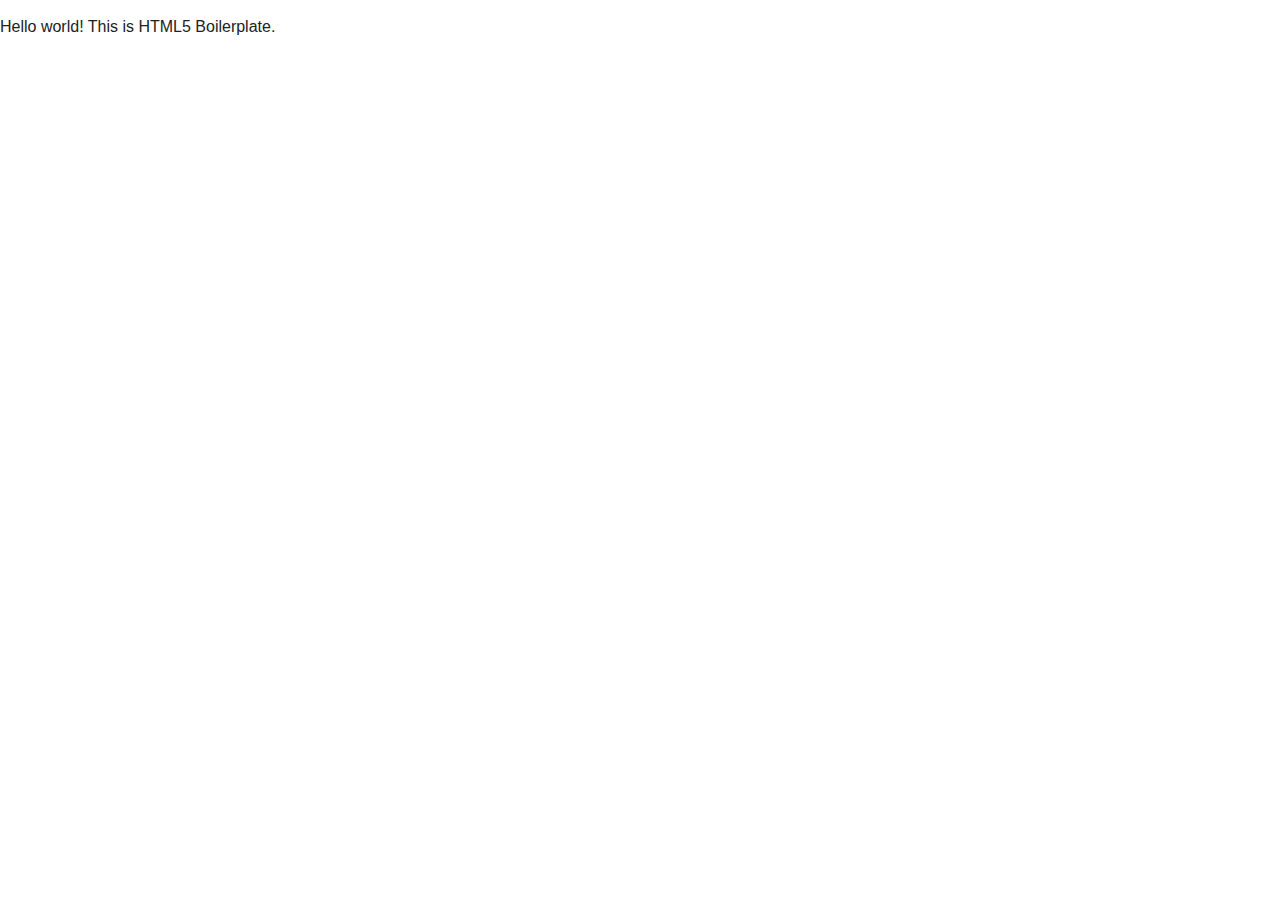
<file: index.html>
<!doctype html>
<html class="no-js" lang="">
    <head>
        <meta charset="utf-8">
        <meta http-equiv="x-ua-compatible" content="ie=edge">
        <title></title>
        <meta name="description" content="">
        <meta name="viewport" content="width=device-width, initial-scale=1">

        <link rel="apple-touch-icon" href="apple-touch-icon.png">
        <!-- Place favicon.ico in the root directory -->

        <link rel="stylesheet" href="css/normalize.css">
        <link rel="stylesheet" href="css/main.css">
        <script src="js/vendor/modernizr-2.8.3.min.js"></script>
    </head>
    <body>
        <!--[if lt IE 8]>
            <p class="browserupgrade">You are using an <strong>outdated</strong> browser. Please <a href="http://browsehappy.com/">upgrade your browser</a> to improve your experience.</p>
        <![endif]-->

        <!-- Add your site or application content here -->
        <p>Hello world! This is HTML5 Boilerplate.</p>

        <script src="https://code.jquery.com/jquery-1.12.0.min.js"></script>
        <script>window.jQuery || document.write('<script src="js/vendor/jquery-1.12.0.min.js"><\/script>')</script>
        <script src="js/plugins.js"></script>
        <script src="js/main.js"></script>

        <!-- Google Analytics: change UA-XXXXX-X to be your site's ID. -->
        <script>
            (function(b,o,i,l,e,r){b.GoogleAnalyticsObject=l;b[l]||(b[l]=
            function(){(b[l].q=b[l].q||[]).push(arguments)});b[l].l=+new Date;
            e=o.createElement(i);r=o.getElementsByTagName(i)[0];
            e.src='https://www.google-analytics.com/analytics.js';
            r.parentNode.insertBefore(e,r)}(window,document,'script','ga'));
            ga('create','UA-XXXXX-X','auto');ga('send','pageview');
        </script>
    </body>
</html>
</file>
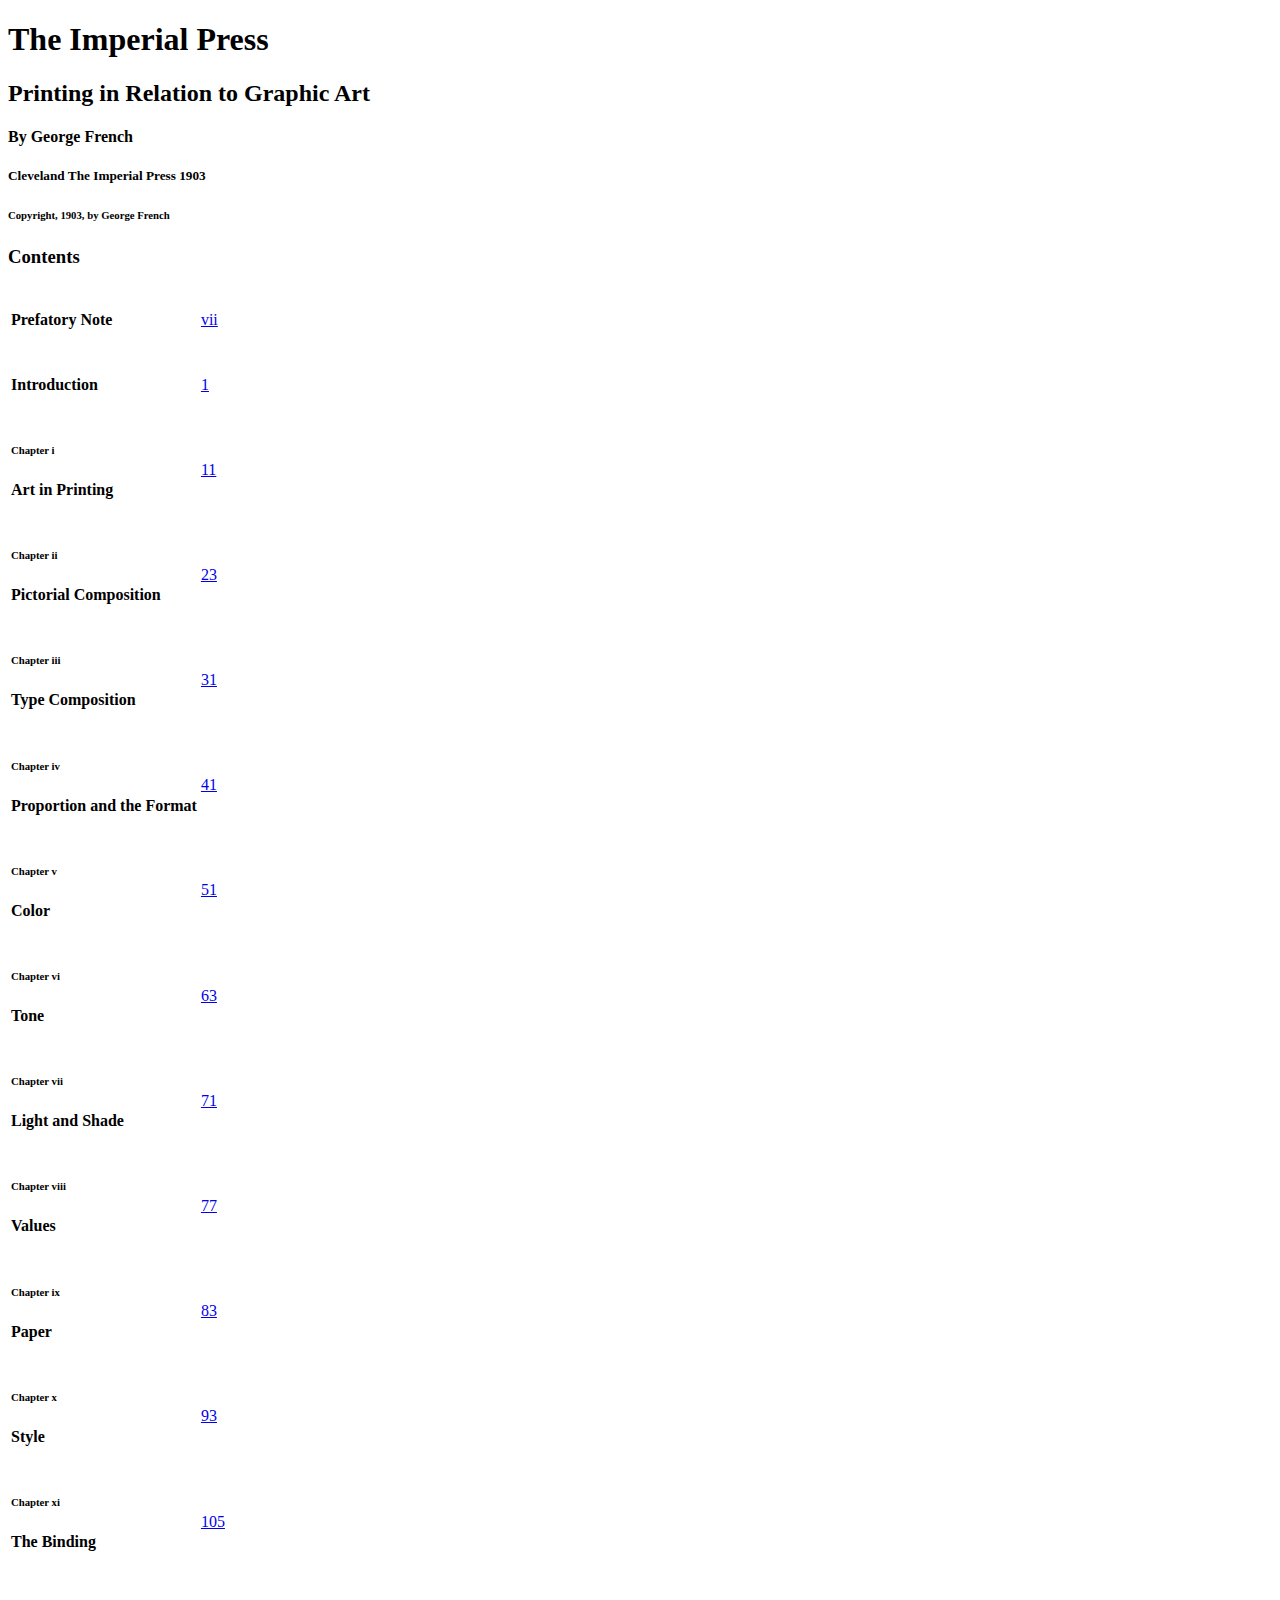
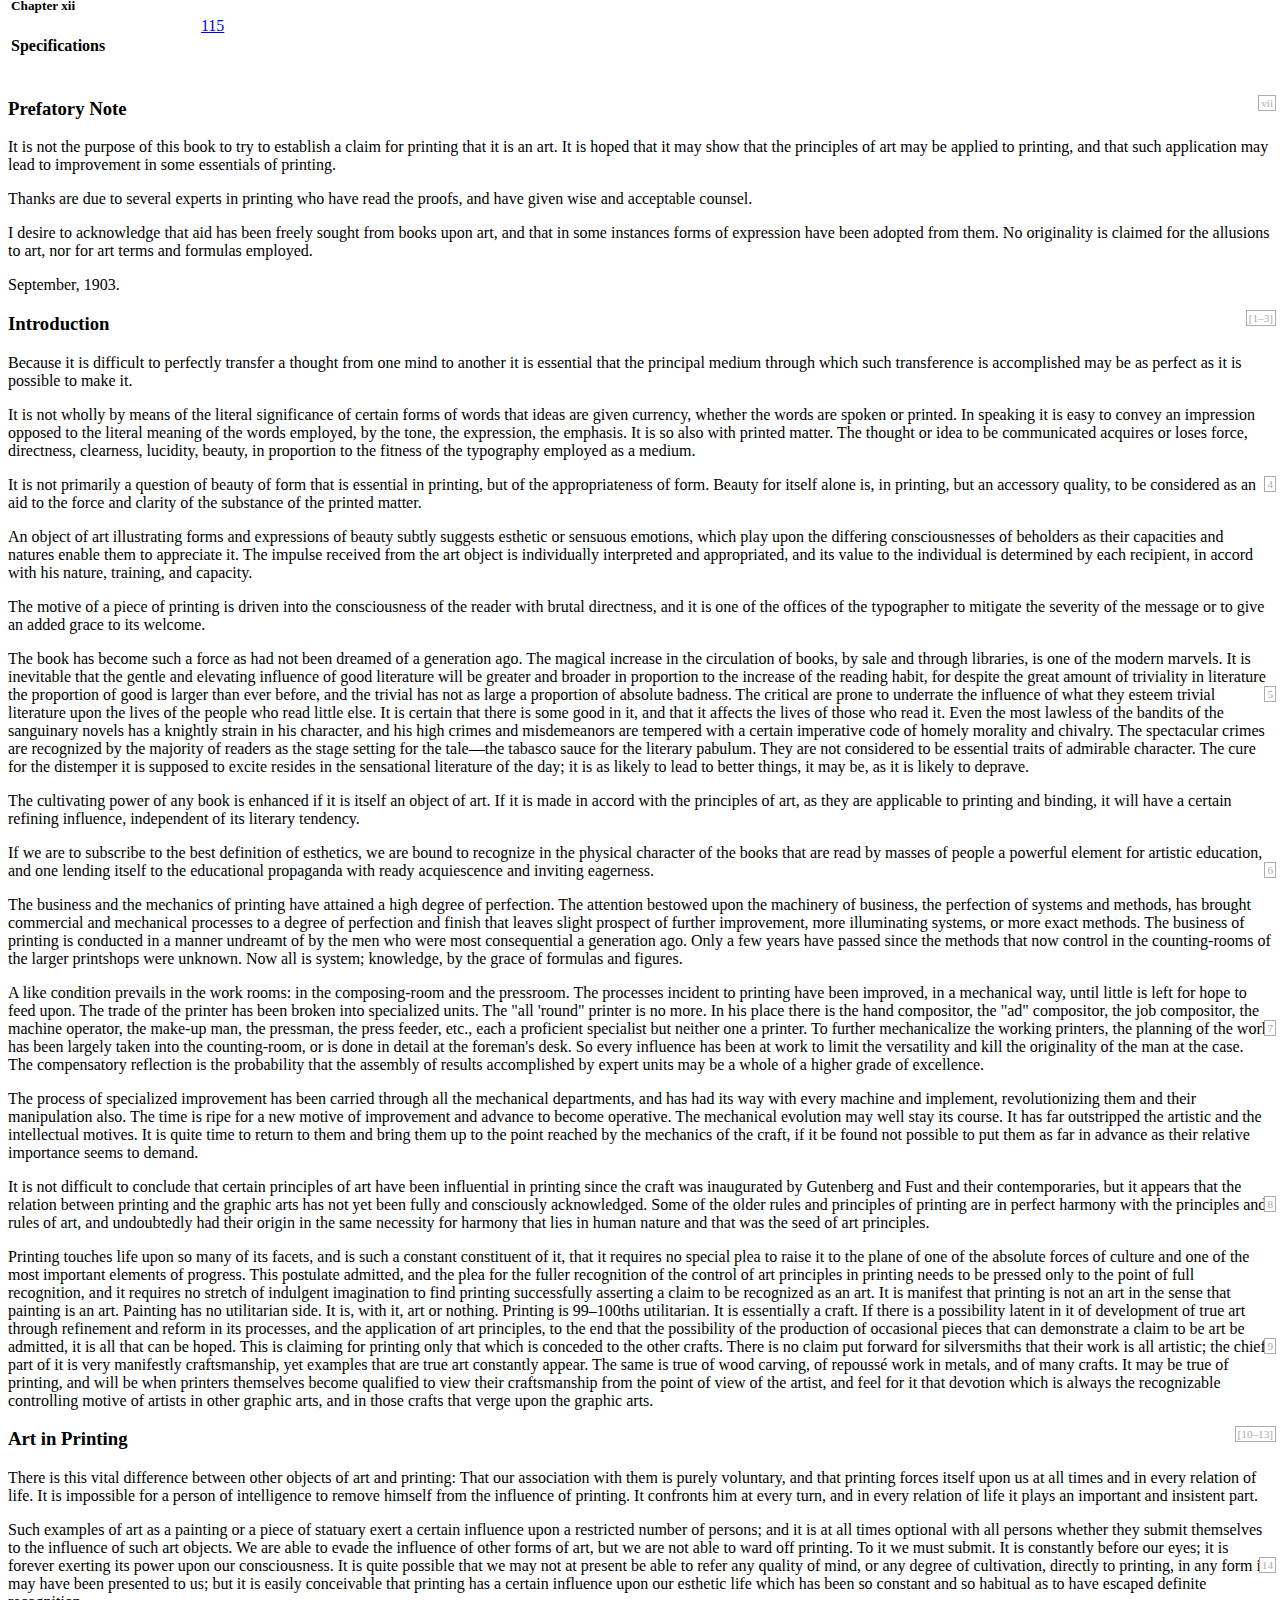
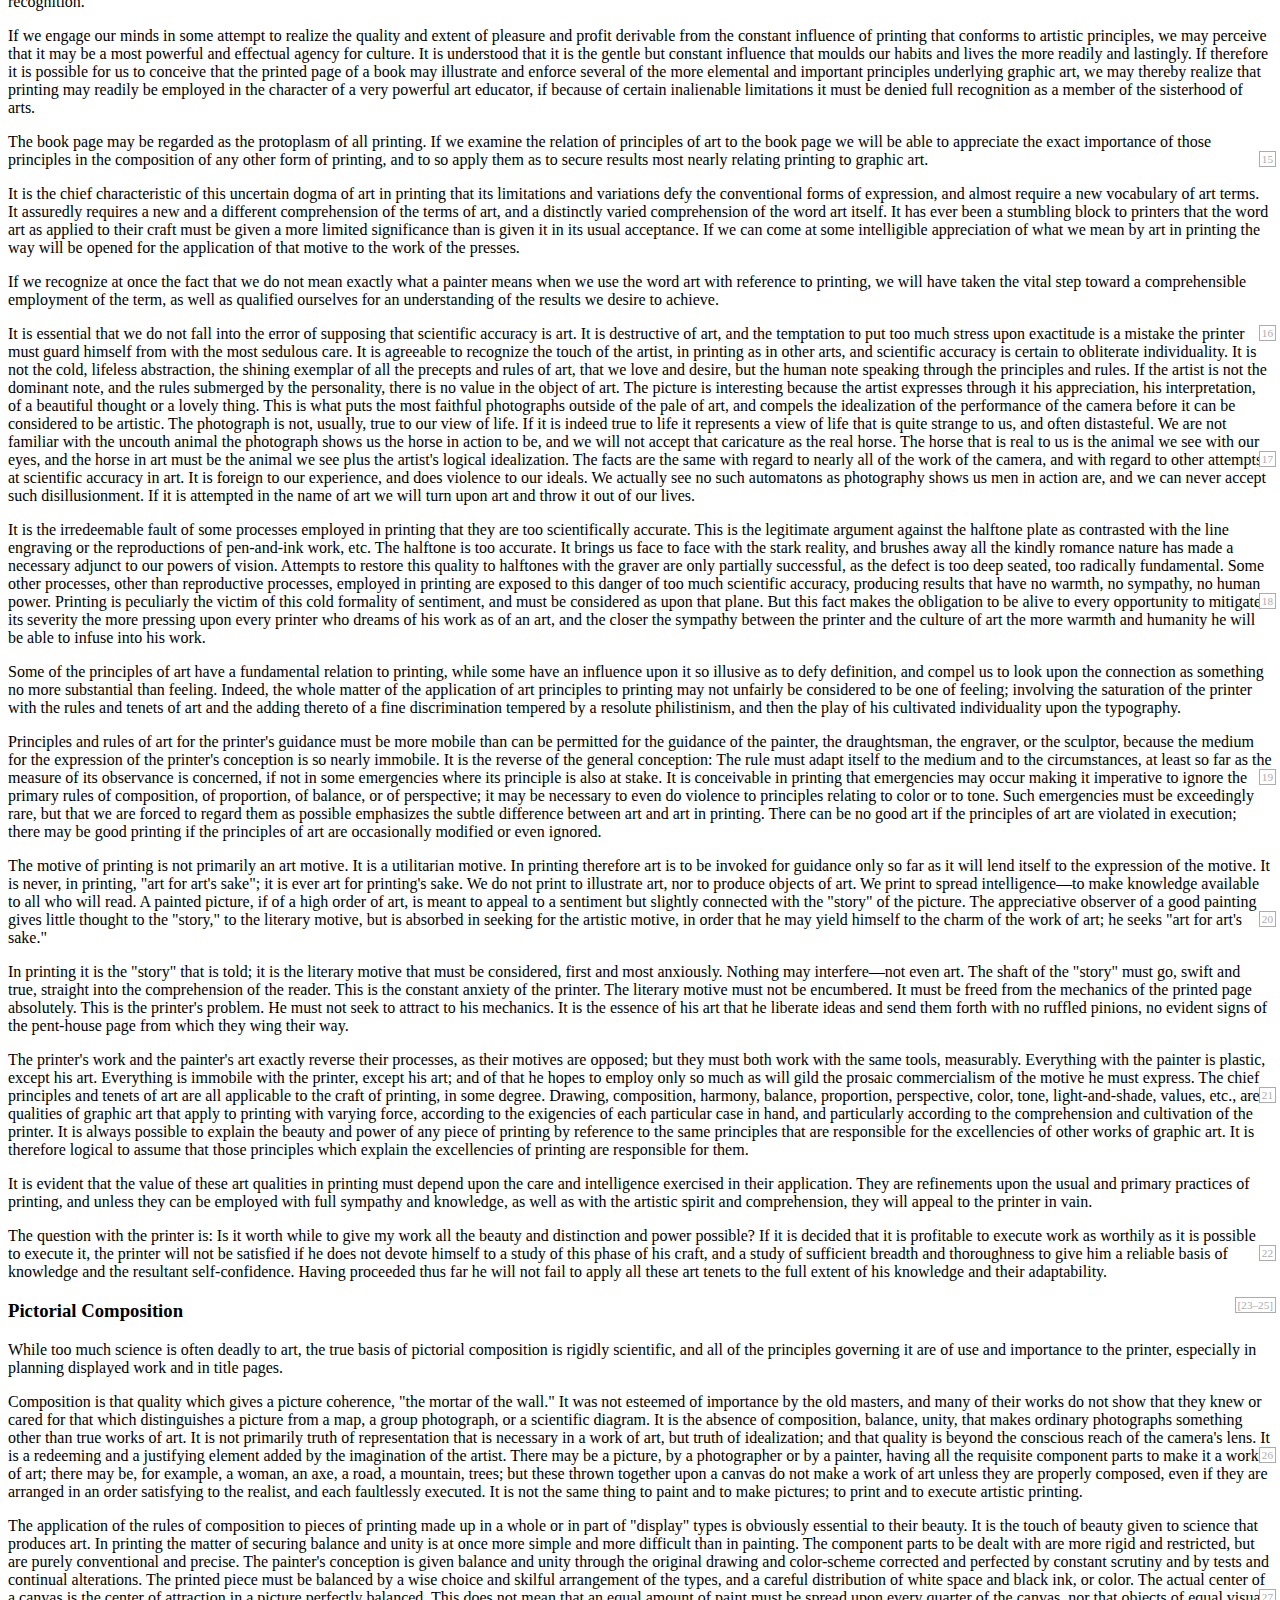
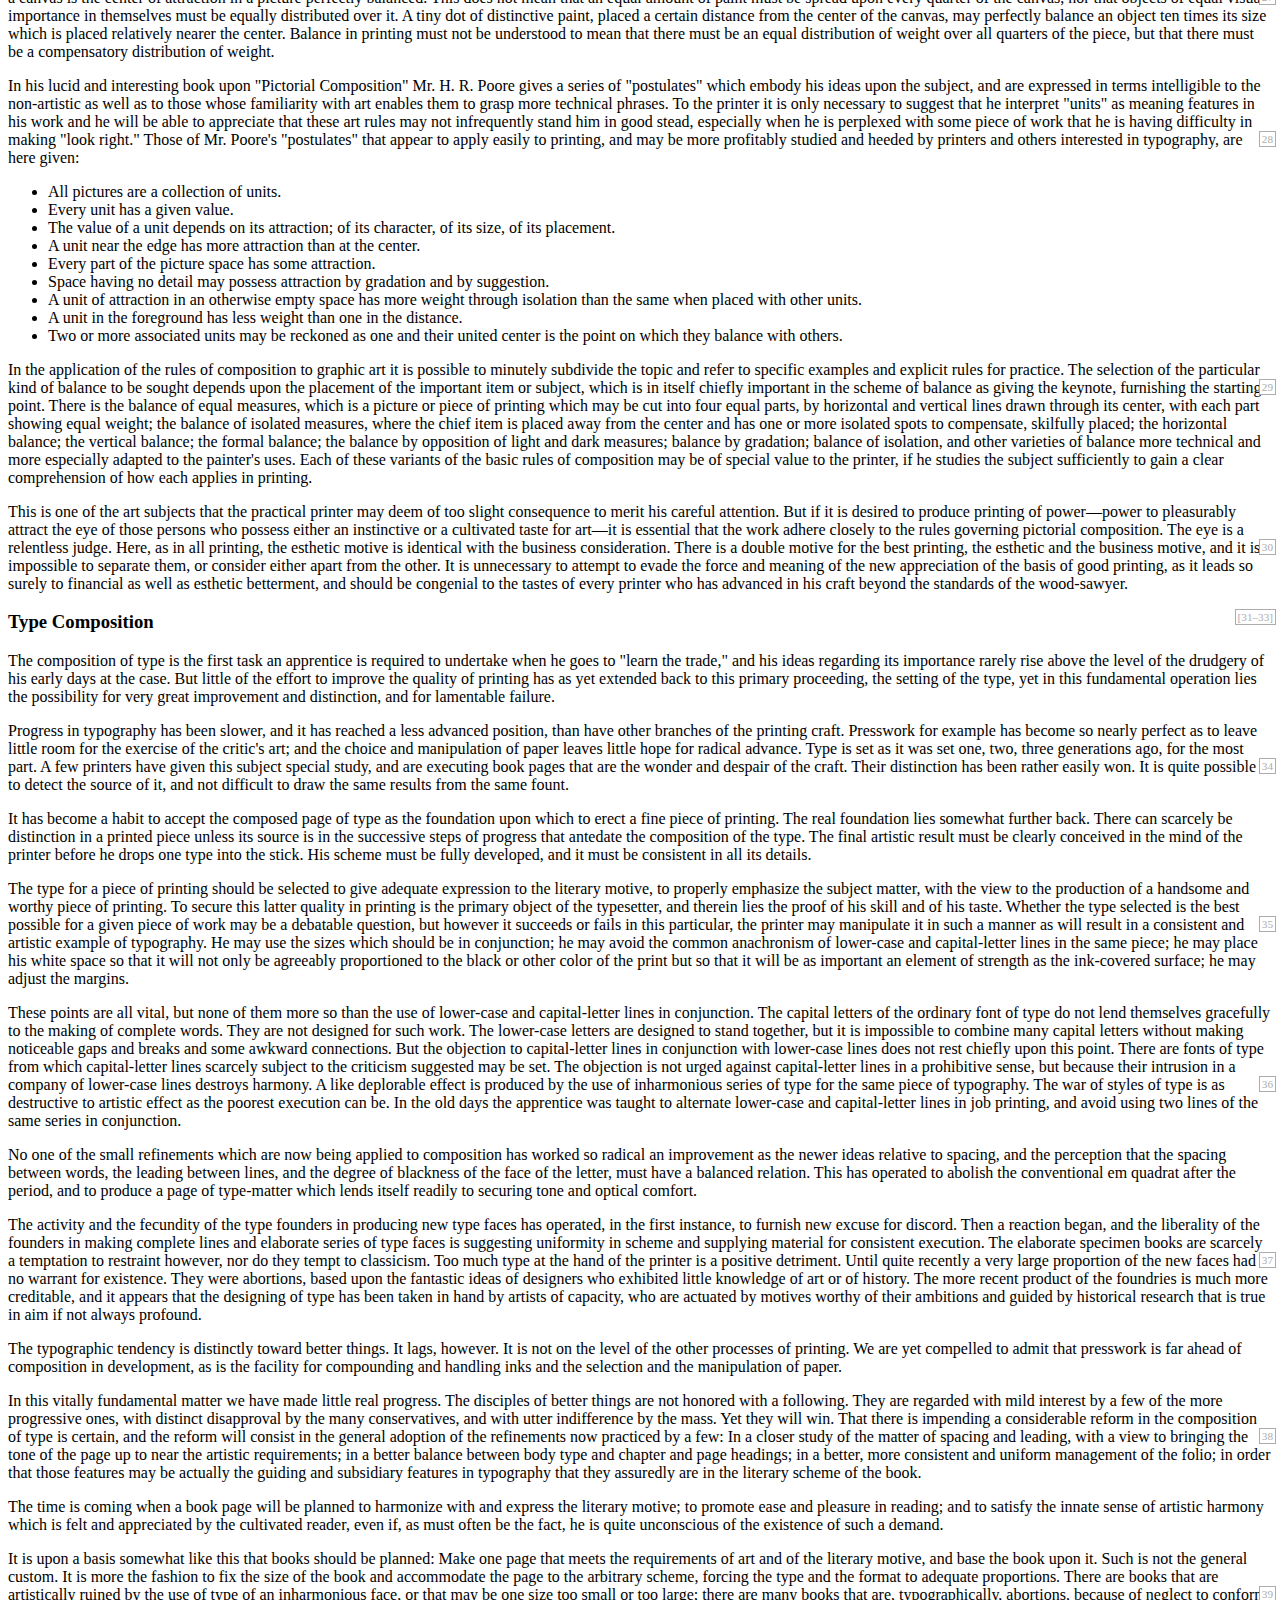
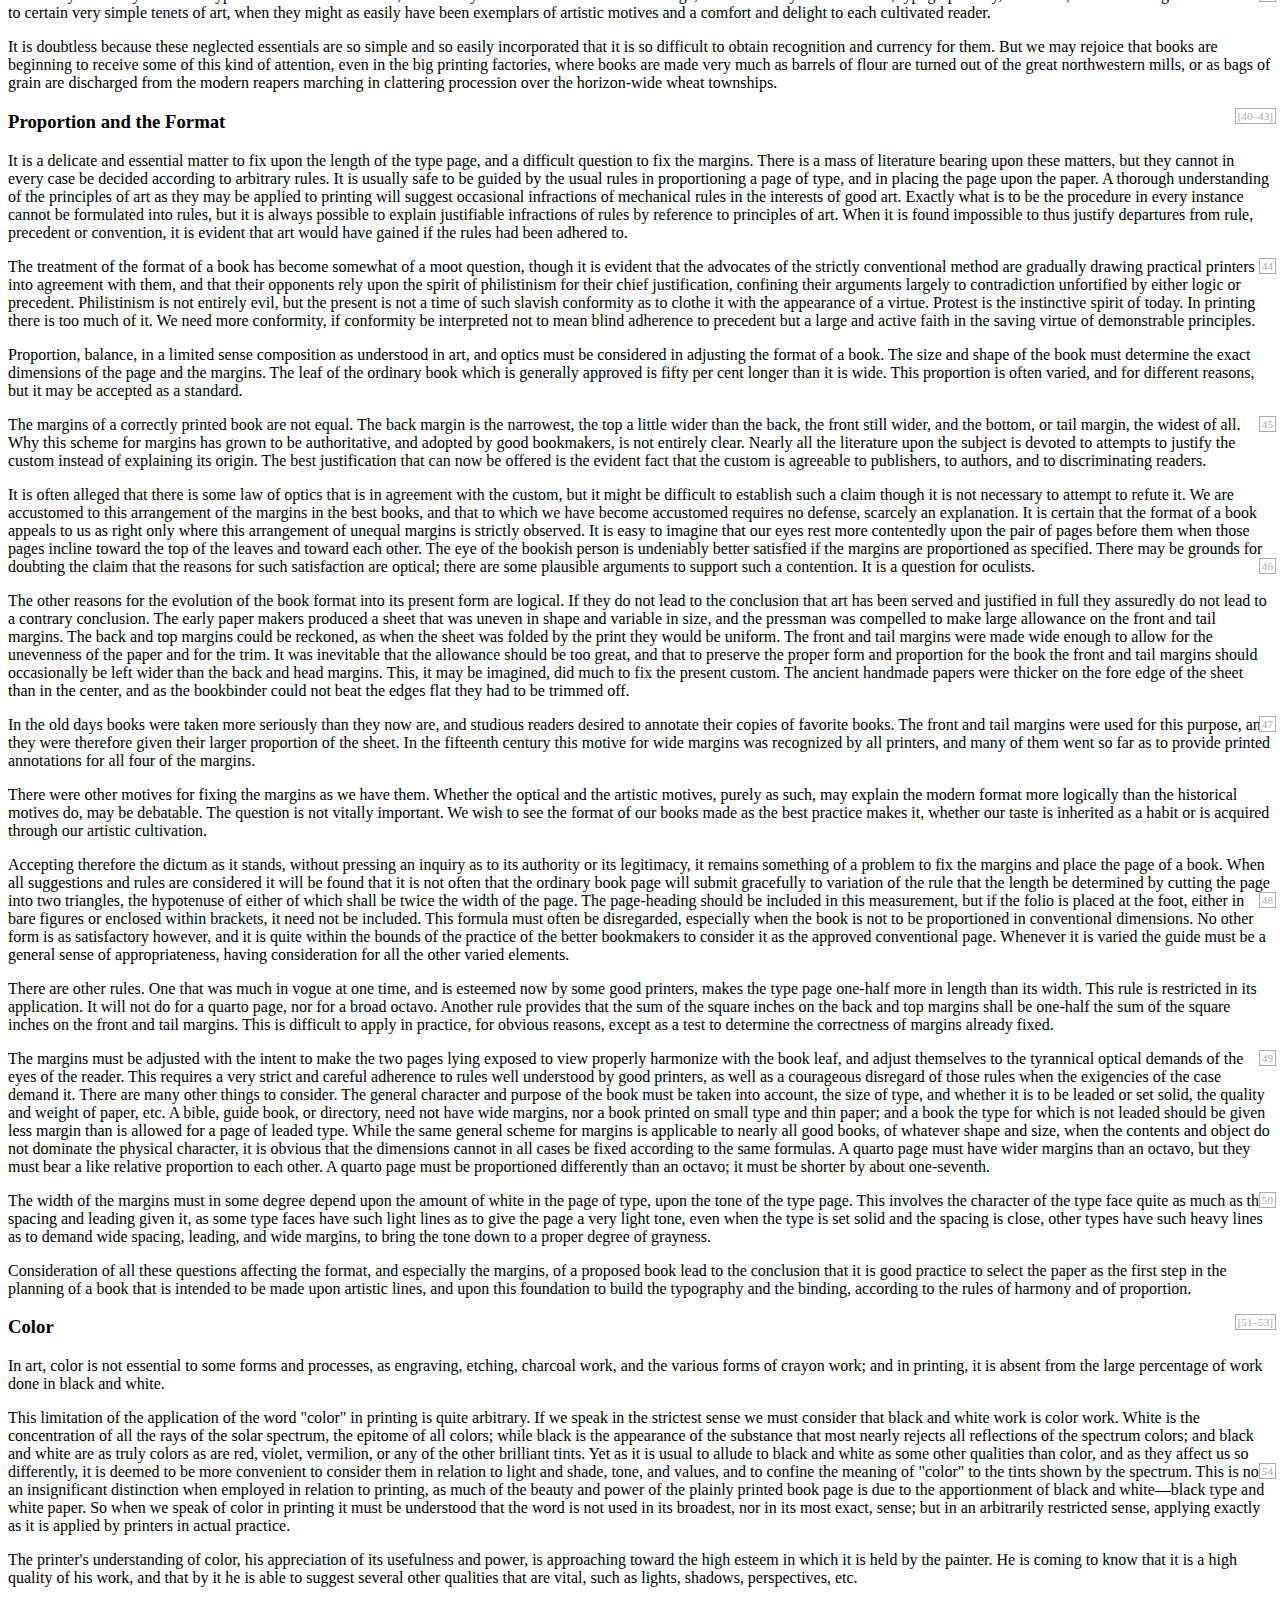
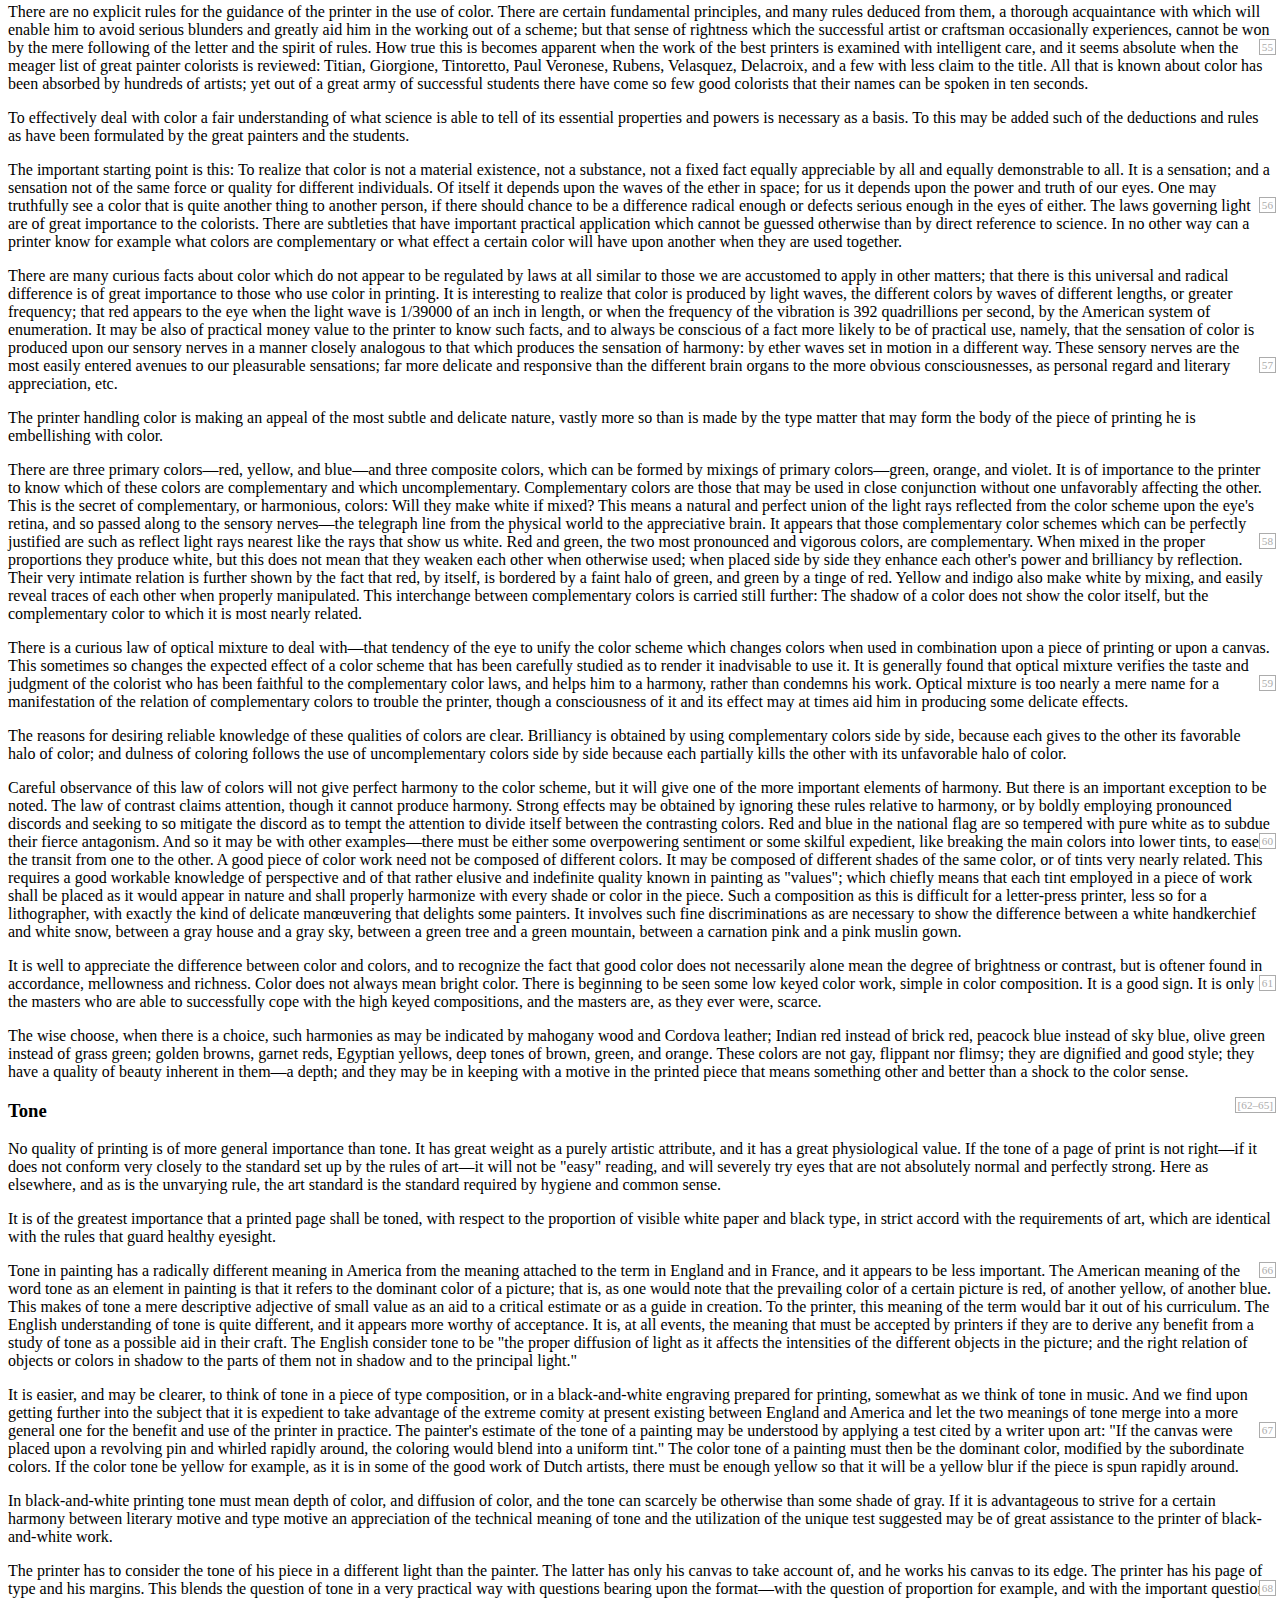
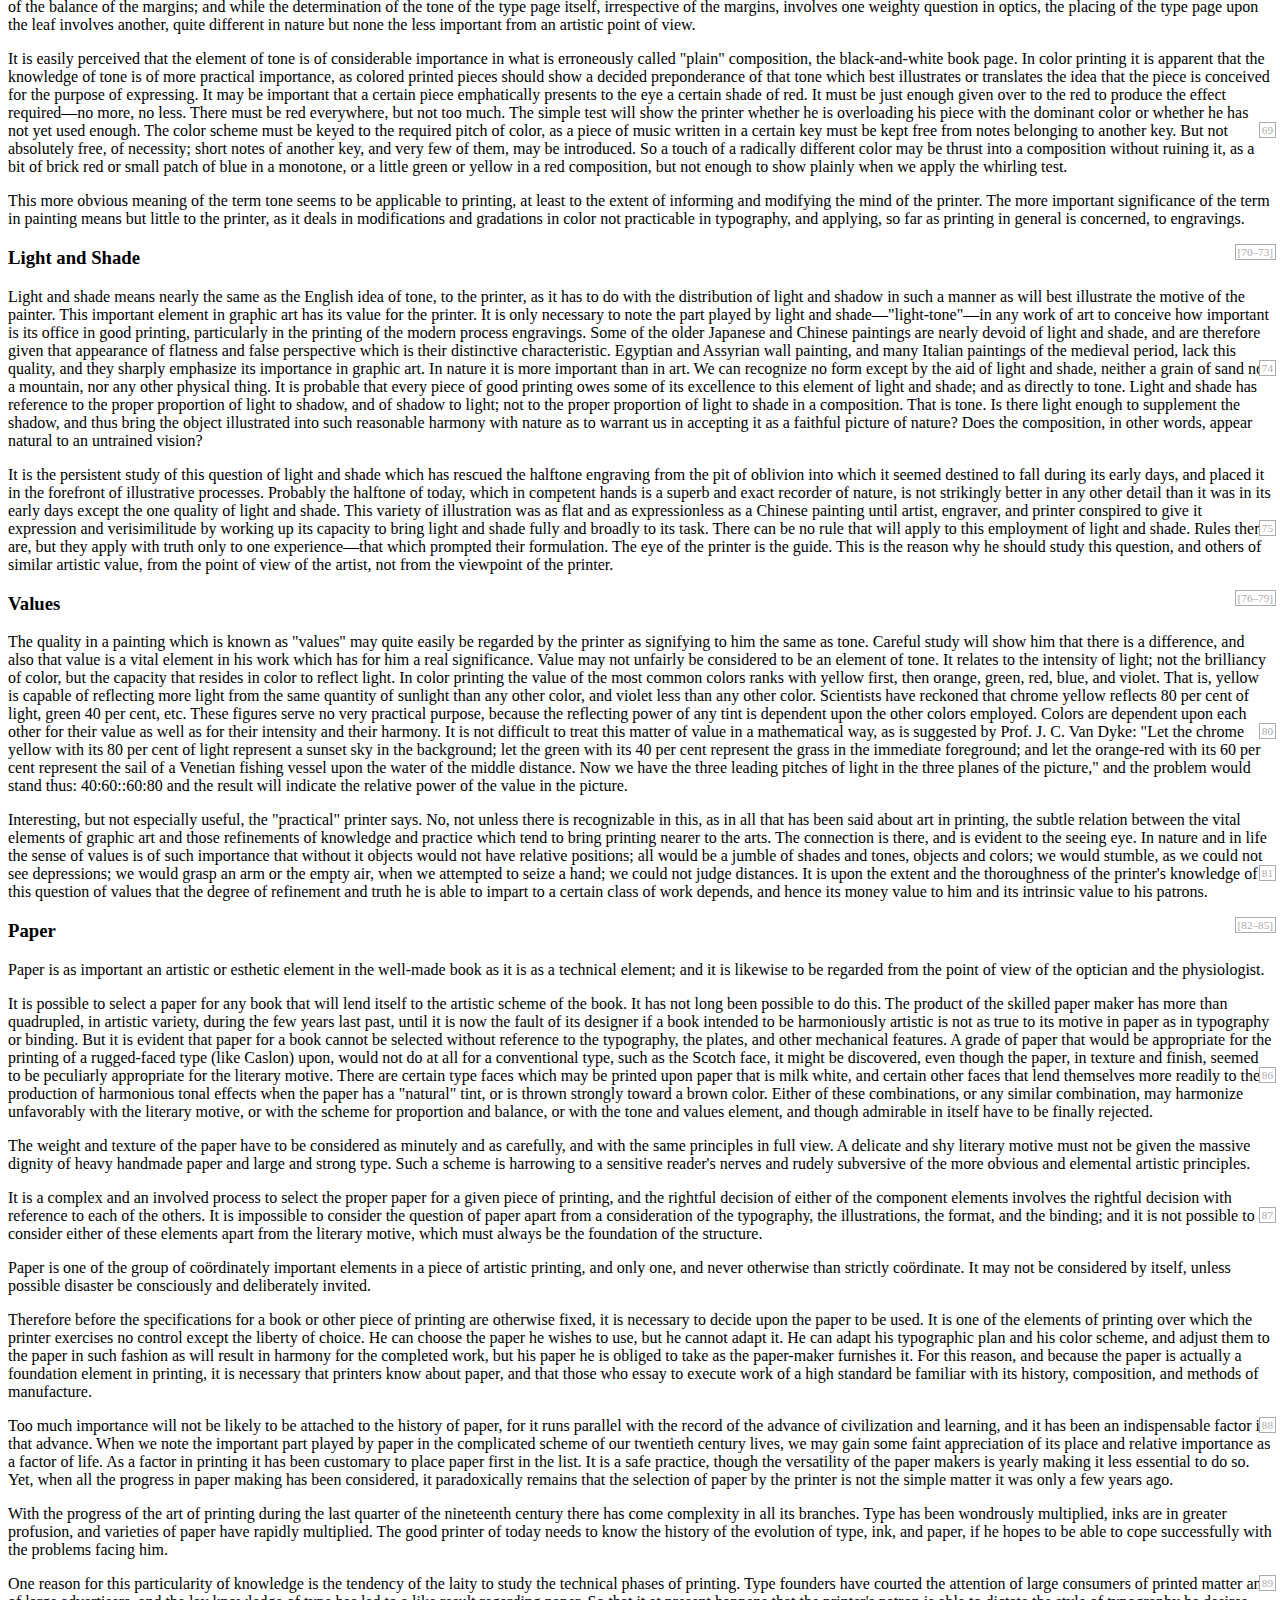
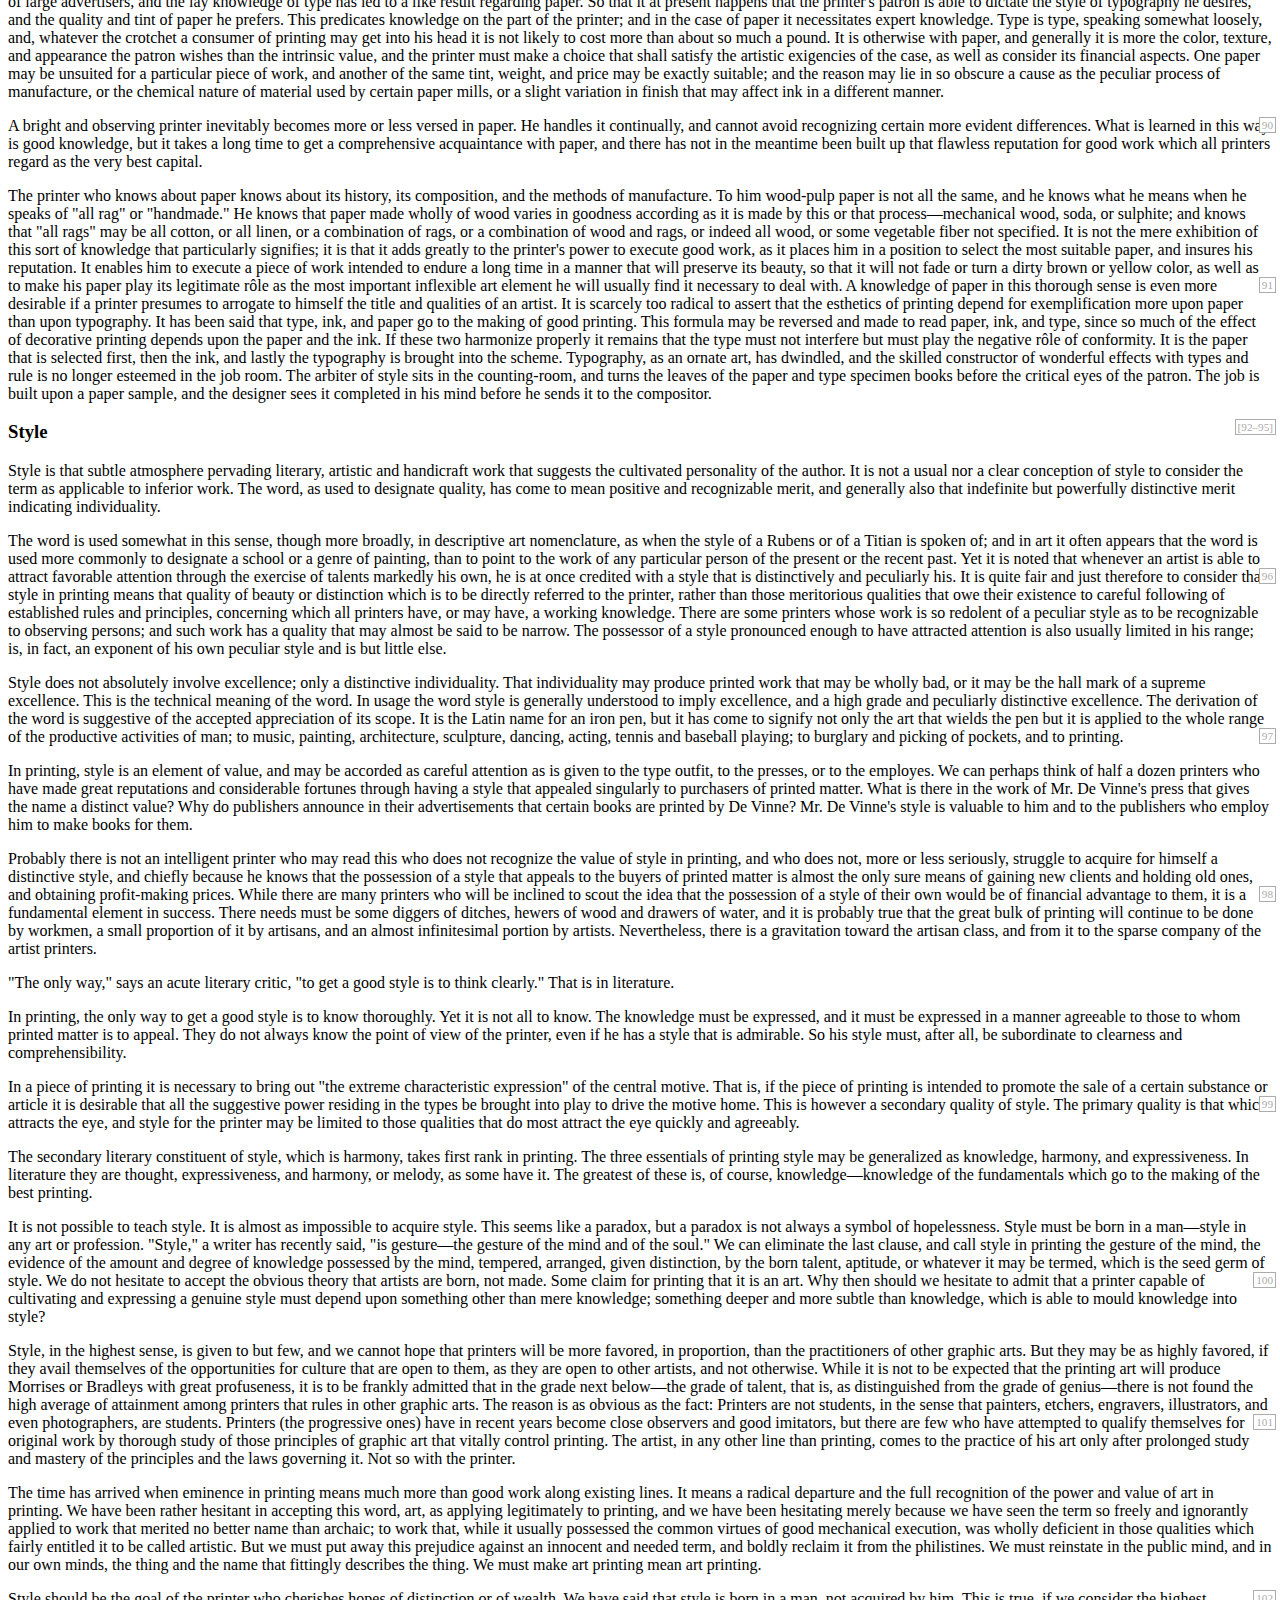
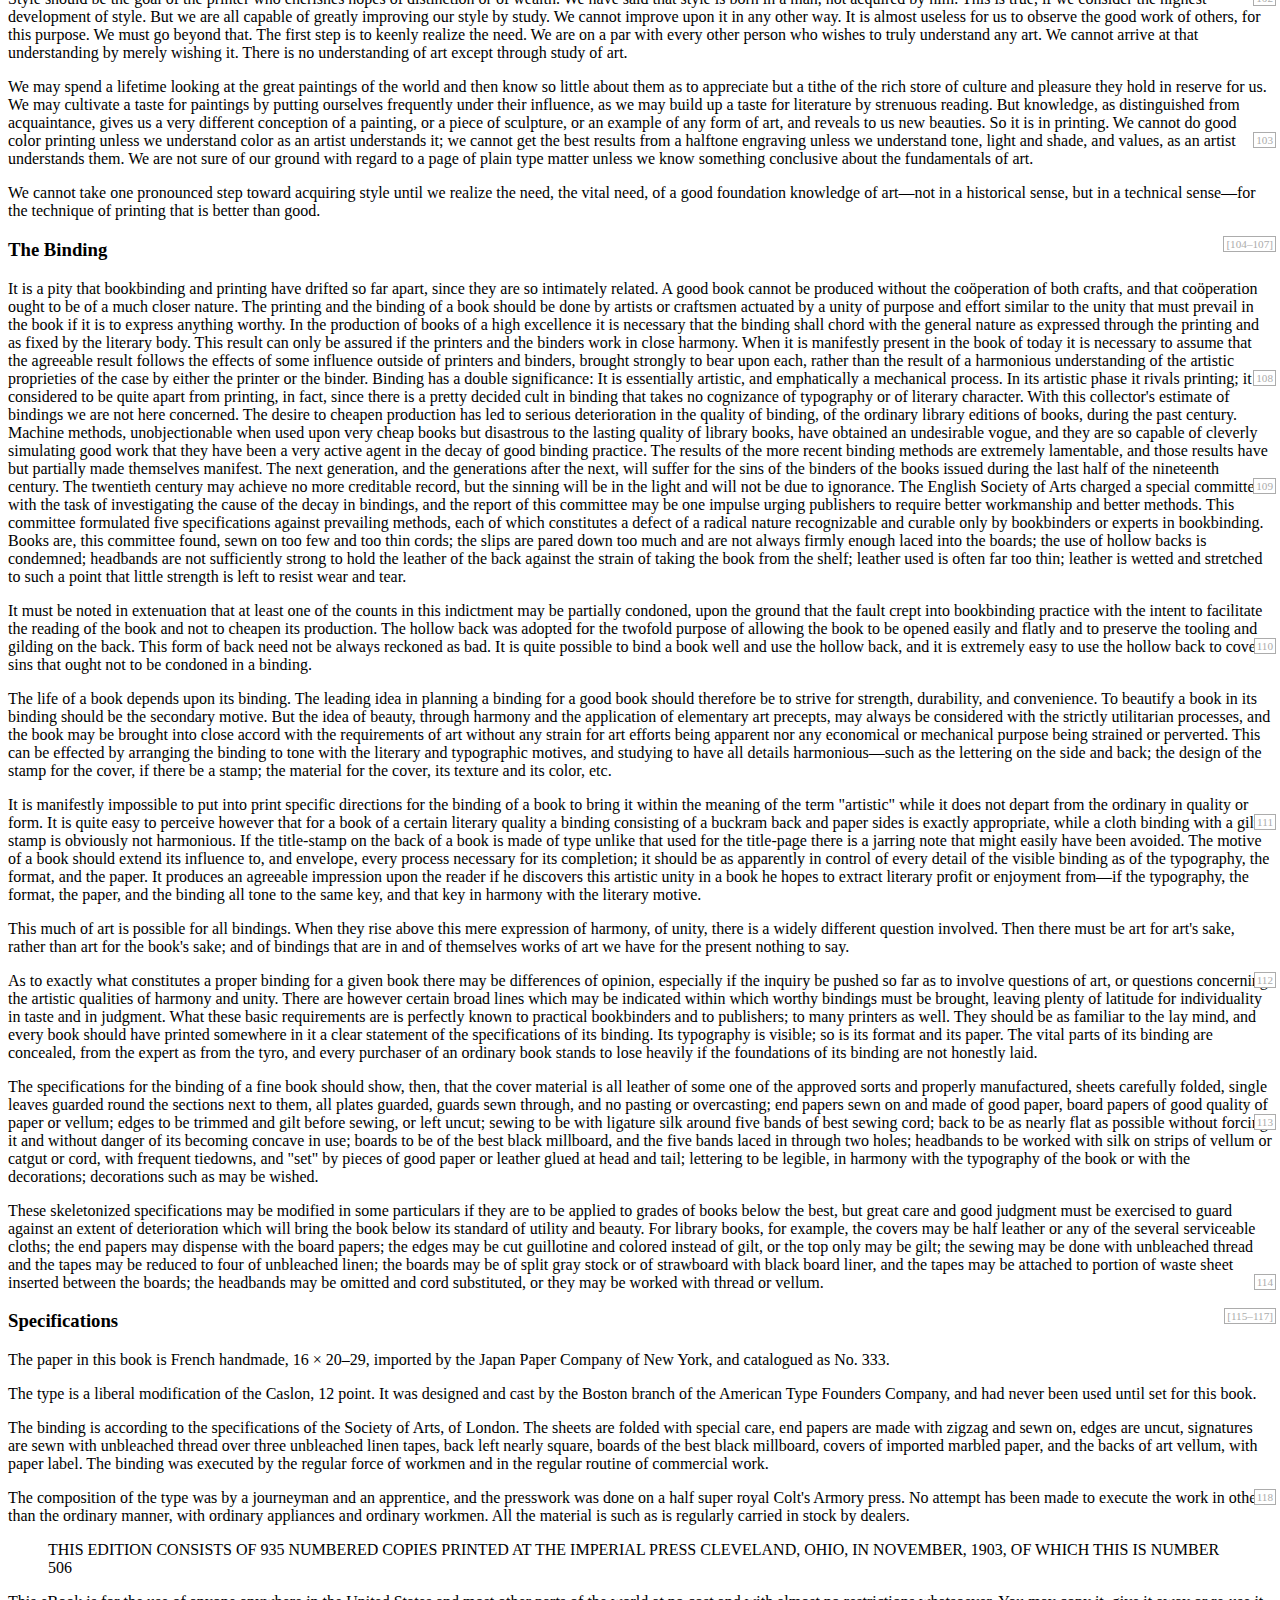
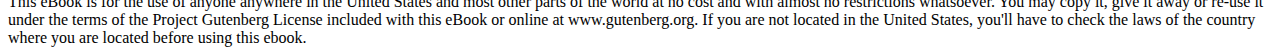
<file: stylesheet/The Project Gutenberg eBook of Printing in Relation to Graphic Art, by George French.htm>
<!DOCTYPE html PUBLIC "-//W3C//DTD XHTML 1.0 Strict//EN" "http://www.w3.org/TR/xhtml1/DTD/xhtml1-strict.dtd">
<!-- saved from url=(0056)http://www.gutenberg.org/files/54349/54349-h/54349-h.htm -->
<html xmlns="http://www.w3.org/1999/xhtml" xml:lang="en" lang="en"><head><meta http-equiv="Content-Type" content="text/html; charset=UTF-8">

<title>The Project Gutenberg eBook of Printing in Relation to Graphic Art, by George French</title>
    <link rel="coverpage" href="./The Project Gutenberg eBook of Printing in Relation to Graphic Art, by George French_files/cover.jpg">
    <style type="text/css">

    .pagenum {
      position: absolute;
      right: 4px;
      text-indent: 0em;
      text-align: right;
      font-size: 70%;
      font-weight: normal;
      font-variant: normal;
      font-style: normal;
      letter-spacing: normal;
      line-height: normal;
      color: #acacac;
      border: 1px solid #acacac;
      background: #ffffff;
      padding: 1px 2px;
    }

   </style>

</head>

<body>








<h1>The Imperial Press</h1>


<h2>
Printing in Relation
to Graphic Art</h2>

<h4>
By George French</h4>


<h5>
Cleveland
The Imperial Press
1903
</h5>


<h6>
Copyright, 1903, by George French
</h6>



<div>
<h3><a id="CONTENTS"></a>Contents</h3>
</div>

<table summary="Contents">
  <tbody>
  <tr>
    <td class="tdl"><h4>Prefatory Note</h4></td>
    <td class="tdr"><a href="#pref">vii</a></td></tr>
  <tr>
    <td class="tdl"><h4>Introduction</h4></td>
    <td class="tdr"><a href="#intro">1</a></td></tr>
  <tr>
    <td class="tdl2"><h6>Chapter i</h6>
    <h4>Art in Printing</h4>
    <td class="tdr"><a href="#ch_1">11</a></td></tr>

  <tr>
    <td class="tdl2"><h6>Chapter ii</h6>
    <h4>Pictorial Composition</h4>
    <td class="tdr"><a href="#ch_2">23</a></td></tr>

  <tr>
    <td class="tdl2"><h6>Chapter iii</h6>
    <h4>Type Composition</h4>
    <td class="tdr"><a href="#ch_3">31</a></td></tr>

  <tr>
    <td class="tdl2"><h6>Chapter iv</h6>
    <h4>Proportion and the Format</h4>
    <td class="tdr"><a href="#ch_4">41</a></td></tr>

  <tr>
    <td class="tdl2"><h6>Chapter v</h6>
    <h4>Color</h4>
    <td class="tdr"><a href="#ch_5">51</a></td></tr>

  <tr>
    <td class="tdl2"><h6>Chapter vi</h6>
    <h4>Tone</h4>
    <td class="tdr"><a href="#ch_6">63</a></td></tr>

  <tr>
    <td class="tdl2"><h6>Chapter vii</h6>
    <h4>Light and Shade</h4>
    <td class="tdr"><a href="#ch_7">71</a></td></tr>

  <tr>
    <td class="tdl2"><h6>Chapter viii</h6>
    <h4>Values</h4>
    <td class="tdr"><a href="#ch_8">77</a></td></tr>

  <tr>
    <td class="tdl2"><h6>Chapter ix</h6>
    <h4>Paper</h4>
    <td class="tdr"><a href="#ch_9">83</a></td></tr>

  <tr>
    <td class="tdl2"><h6>Chapter x</h6>
    <h4>Style</h4>
    <td class="tdr"><a href="#ch_10">93</a></td></tr>

  <tr>
    <td class="tdl2"><h6>Chapter xi</h6>
    <h4>The Binding</h4>
    <td class="tdr"><a href="#ch_11">105</a></td></tr>

  <tr>
    <td class="tdl2"><h5>Chapter xii</h5>
    <h4>Specifications</h4>
    <td class="tdr"><a href="#ch_12">115</a></td></tr>
</tbody></table>



<p><span class="pagenum"><a name="Page_vii" id="Page_vii">vii</a></span></p>

<div class="chapter">
<h3 id="pref">Prefatory Note</h3>
</div>

<p>It is not the purpose of this book to try to
establish a claim for printing that it is an art.
It is hoped that it may show that the principles
of art may be applied to printing, and that
such application may lead to improvement in
some essentials of printing.</p>

<p>Thanks are due to several experts in printing
who have read the proofs, and have given
wise and acceptable counsel.</p>

<p>I desire to acknowledge that aid has been
freely sought from books upon art, and that in
some instances forms of expression have been
adopted from them. No originality is claimed
for the allusions to art, nor for art terms and
formulas employed.</p>

<p>
September, 1903.</p>



<p><span class="pagenum"><a name="Page_1" id="Page_1">[1–3]</a></span></p>

<div class="chapter">
<h3 id="intro">Introduction</h3>
</div>

<div class="p1">
<p class="in0 drop-cap"><span class="smcap">Because</span> it is difficult to perfectly
transfer a thought from
one mind to another it is essential
that the principal medium
through which such transference
is accomplished may be as perfect as it is possible
to make it.</p>

<p>It is not wholly by means of the literal significance
of certain forms of words that ideas
are given currency, whether the words are
spoken or printed. In speaking it is easy to
convey an impression opposed to the literal
meaning of the words employed, by the tone,
the expression, the emphasis. It is so also with
printed matter. The thought or idea to be communicated
acquires or loses force, directness,
clearness, lucidity, beauty, in proportion to the
fitness of the typography employed as a medium.</p>

<p>It is not primarily a question of beauty of
form that is essential in printing, but of the
appropriateness of form. Beauty for itself alone
is, in printing, but an accessory quality, to be<span class="pagenum"><a name="Page_4" id="Page_4">4</a></span>
considered as an aid to the force and clarity of
the substance of the printed matter.</p>

<p>An object of art illustrating forms and expressions
of beauty subtly suggests esthetic or
sensuous emotions, which play upon the differing
consciousnesses of beholders as their capacities
and natures enable them to appreciate
it. The impulse received from the art object is
individually interpreted and appropriated, and
its value to the individual is determined by each
recipient, in accord with his nature, training,
and capacity.</p>

<p>The motive of a piece of printing is driven
into the consciousness of the reader with brutal
directness, and it is one of the offices of the
typographer to mitigate the severity of the message
or to give an added grace to its welcome.</p>

<p>The book has become such a force as had
not been dreamed of a generation ago. The
magical increase in the circulation of books, by
sale and through libraries, is one of the modern
marvels. It is inevitable that the gentle and
elevating influence of good literature will be
greater and broader in proportion to the increase
of the reading habit, for despite the great
amount of triviality in literature the proportion
of good is larger than ever before, and the
trivial has not as large a proportion of absolute
badness. The critical are prone to underrate<span class="pagenum"><a name="Page_5" id="Page_5">5</a></span>
the influence of what they esteem trivial literature
upon the lives of the people who read
little else. It is certain that there is some good
in it, and that it affects the lives of those who
read it. Even the most lawless of the bandits
of the sanguinary novels has a knightly strain
in his character, and his high crimes and misdemeanors
are tempered with a certain imperative
code of homely morality and chivalry.
The spectacular crimes are recognized by the
majority of readers as the stage setting for the
tale—the tabasco sauce for the literary pabulum.
They are not considered to be essential
traits of admirable character. The cure for the
distemper it is supposed to excite resides in the
sensational literature of the day; it is as likely
to lead to better things, it may be, as it is likely
to deprave.</p>

<p>The cultivating power of any book is enhanced
if it is itself an object of art. If it is made
in accord with the principles of art, as they are
applicable to printing and binding, it will have
a certain refining influence, independent of its
literary tendency.</p>

<p>If we are to subscribe to the best definition
of esthetics, we are bound to recognize in the
physical character of the books that are read
by masses of people a powerful element for artistic
education, and one lending itself to the<span class="pagenum"><a name="Page_6" id="Page_6">6</a></span>
educational propaganda with ready acquiescence
and inviting eagerness.</p>

<p>The business and the mechanics of printing
have attained a high degree of perfection. The
attention bestowed upon the machinery of
business, the perfection of systems and methods,
has brought commercial and mechanical
processes to a degree of perfection and finish
that leaves slight prospect of further improvement,
more illuminating systems, or more exact
methods. The business of printing is conducted
in a manner undreamt of by the men who
were most consequential a generation ago. Only
a few years have passed since the methods that
now control in the counting-rooms of the larger
printshops were unknown. Now all is system;
knowledge, by the grace of formulas and
figures.</p>

<p>A like condition prevails in the work rooms:
in the composing-room and the pressroom.
The processes incident to printing have been
improved, in a mechanical way, until little is
left for hope to feed upon. The trade of the
printer has been broken into specialized units.
The "all 'round" printer is no more. In his
place there is the hand compositor, the "ad"
compositor, the job compositor, the machine
operator, the make-up man, the pressman, the
press feeder, etc., each a proficient specialist<span class="pagenum"><a name="Page_7" id="Page_7">7</a></span>
but neither one a printer. To further mechanicalize
the working printers, the planning of the
work has been largely taken into the counting-room,
or is done in detail at the foreman's
desk. So every influence has been at work to
limit the versatility and kill the originality of
the man at the case. The compensatory reflection
is the probability that the assembly of
results accomplished by expert units may be a
whole of a higher grade of excellence.</p>

<p>The process of specialized improvement has
been carried through all the mechanical departments,
and has had its way with every machine
and implement, revolutionizing them and their
manipulation also. The time is ripe for a new
motive of improvement and advance to become
operative. The mechanical evolution may well
stay its course. It has far outstripped the artistic
and the intellectual motives. It is quite
time to return to them and bring them up to
the point reached by the mechanics of the craft,
if it be found not possible to put them as far
in advance as their relative importance seems
to demand.</p>

<p>It is not difficult to conclude that certain
principles of art have been influential in printing
since the craft was inaugurated by Gutenberg
and Fust and their contemporaries, but
it appears that the relation between printing<span class="pagenum"><a name="Page_8" id="Page_8">8</a></span>
and the graphic arts has not yet been fully and
consciously acknowledged. Some of the older
rules and principles of printing are in perfect
harmony with the principles and rules of art,
and undoubtedly had their origin in the same
necessity for harmony that lies in human nature
and that was the seed of art principles.</p>

<p>Printing touches life upon so many of its facets,
and is such a constant constituent of it, that
it requires no special plea to raise it to the
plane of one of the absolute forces of culture
and one of the most important elements of
progress. This postulate admitted, and the plea
for the fuller recognition of the control of art
principles in printing needs to be pressed only
to the point of full recognition, and it requires
no stretch of indulgent imagination to find
printing successfully asserting a claim to be recognized
as an art. It is manifest that printing
is not an art in the sense that painting is an art.
Painting has no utilitarian side. It is, with it,
art or nothing. Printing is 99–100ths utilitarian.
It is essentially a craft. If there is a possibility
latent in it of development of true art through
refinement and reform in its processes, and
the application of art principles, to the end
that the possibility of the production of occasional
pieces that can demonstrate a claim to
be art be admitted, it is all that can be hoped.<span class="pagenum"><a name="Page_9" id="Page_9">9</a></span>
This is claiming for printing only that which
is conceded to the other crafts. There is no
claim put forward for silversmiths that their
work is all artistic; the chief part of it is very
manifestly craftsmanship, yet examples that
are true art constantly appear. The same is
true of wood carving, of repoussé work in metals,
and of many crafts. It may be true of printing,
and will be when printers themselves become
qualified to view their craftsmanship from
the point of view of the artist, and feel for it
that devotion which is always the recognizable
controlling motive of artists in other graphic
arts, and in those crafts that verge upon the
graphic arts.</p>



<p><span class="pagenum"><a name="Page_10" id="Page_10">[10–13]</a></span></p>

<div class="chapter">
<h3 id="ch_1">Art in Printing</h3>
</div>

<div class="p1">
<p>There is this vital difference
between other objects of art
and printing: That our association
with them is purely
voluntary, and that printing
forces itself upon us at all times and in every
relation of life. It is impossible for a person of
intelligence to remove himself from the influence
of printing. It confronts him at every
turn, and in every relation of life it plays an
important and insistent part.</p>

<p>Such examples of art as a painting or a piece
of statuary exert a certain influence upon a
restricted number of persons; and it is at all
times optional with all persons whether they
submit themselves to the influence of such art
objects. We are able to evade the influence of
other forms of art, but we are not able to ward
off printing. To it we must submit. It is constantly
before our eyes; it is forever exerting
its power upon our consciousness. It is quite
possible that we may not at present be able
to refer any quality of mind, or any degree of<span class="pagenum"><a name="Page_14" id="Page_14">14</a></span>
cultivation, directly to printing, in any form it
may have been presented to us; but it is easily
conceivable that printing has a certain influence
upon our esthetic life which has been so constant
and so habitual as to have escaped definite
recognition.</p>

<p>If we engage our minds in some attempt to
realize the quality and extent of pleasure and
profit derivable from the constant influence of
printing that conforms to artistic principles, we
may perceive that it may be a most powerful
and effectual agency for culture. It is understood
that it is the gentle but constant influence
that moulds our habits and lives the more
readily and lastingly. If therefore it is possible
for us to conceive that the printed page of a
book may illustrate and enforce several of the
more elemental and important principles underlying
graphic art, we may thereby realize
that printing may readily be employed in the
character of a very powerful art educator, if because
of certain inalienable limitations it must
be denied full recognition as a member of the
sisterhood of arts.</p>

<p>The book page may be regarded as the protoplasm
of all printing. If we examine the relation
of principles of art to the book page we
will be able to appreciate the exact importance
of those principles in the composition of any<span class="pagenum"><a name="Page_15" id="Page_15">15</a></span>
other form of printing, and to so apply them
as to secure results most nearly relating printing
to graphic art.</p>

<p>It is the chief characteristic of this uncertain
dogma of art in printing that its limitations
and variations defy the conventional forms of
expression, and almost require a new vocabulary
of art terms. It assuredly requires a new
and a different comprehension of the terms of
art, and a distinctly varied comprehension of
the word art itself. It has ever been a stumbling
block to printers that the word art as
applied to their craft must be given a more
limited significance than is given it in its usual
acceptance. If we can come at some intelligible
appreciation of what we mean by art in printing
the way will be opened for the application
of that motive to the work of the presses.</p>

<p>If we recognize at once the fact that we do
not mean exactly what a painter means when
we use the word art with reference to printing,
we will have taken the vital step toward a comprehensible
employment of the term, as well
as qualified ourselves for an understanding of
the results we desire to achieve.</p>

<p>It is essential that we do not fall into the error
of supposing that scientific accuracy is art.
It is destructive of art, and the temptation to
put too much stress upon exactitude is a mistake<span class="pagenum"><a name="Page_16" id="Page_16">16</a></span>
the printer must guard himself from with
the most sedulous care. It is agreeable to recognize
the touch of the artist, in printing as
in other arts, and scientific accuracy is certain
to obliterate individuality. It is not the cold,
lifeless abstraction, the shining exemplar of all
the precepts and rules of art, that we love and
desire, but the human note speaking through
the principles and rules. If the artist is not the
dominant note, and the rules submerged by
the personality, there is no value in the object
of art. The picture is interesting because the
artist expresses through it his appreciation, his
interpretation, of a beautiful thought or a lovely
thing. This is what puts the most faithful
photographs outside of the pale of art, and compels
the idealization of the performance of the
camera before it can be considered to be artistic.
The photograph is not, usually, true to
our view of life. If it is indeed true to life it represents
a view of life that is quite strange to us,
and often distasteful. We are not familiar with
the uncouth animal the photograph shows us
the horse in action to be, and we will not accept
that caricature as the real horse. The horse that
is real to us is the animal we see with our eyes,
and the horse in art must be the animal we see
plus the artist's logical idealization. The facts
are the same with regard to nearly all of the<span class="pagenum"><a name="Page_17" id="Page_17">17</a></span>
work of the camera, and with regard to other
attempts at scientific accuracy in art. It is foreign
to our experience, and does violence to
our ideals. We actually see no such automatons
as photography shows us men in action are,
and we can never accept such disillusionment.
If it is attempted in the name of art we will
turn upon art and throw it out of our lives.</p>

<p>It is the irredeemable fault of some processes
employed in printing that they are too
scientifically accurate. This is the legitimate argument
against the halftone plate as contrasted
with the line engraving or the reproductions
of pen-and-ink work, etc. The halftone is too
accurate. It brings us face to face with the stark
reality, and brushes away all the kindly romance
nature has made a necessary adjunct to
our powers of vision. Attempts to restore this
quality to halftones with the graver are only
partially successful, as the defect is too deep
seated, too radically fundamental. Some other
processes, other than reproductive processes,
employed in printing are exposed to this danger
of too much scientific accuracy, producing
results that have no warmth, no sympathy, no
human power. Printing is peculiarly the victim
of this cold formality of sentiment, and must
be considered as upon that plane. But this fact
makes the obligation to be alive to every<span class="pagenum"><a name="Page_18" id="Page_18">18</a></span>
opportunity to mitigate its severity the more
pressing upon every printer who dreams of his
work as of an art, and the closer the sympathy
between the printer and the culture of art the
more warmth and humanity he will be able to
infuse into his work.</p>

<p>Some of the principles of art have a fundamental
relation to printing, while some have
an influence upon it so illusive as to defy definition,
and compel us to look upon the connection
as something no more substantial than
feeling. Indeed, the whole matter of the application
of art principles to printing may not
unfairly be considered to be one of feeling; involving
the saturation of the printer with the
rules and tenets of art and the adding thereto
of a fine discrimination tempered by a resolute
philistinism, and then the play of his cultivated
individuality upon the typography.</p>

<p>Principles and rules of art for the printer's
guidance must be more mobile than can be
permitted for the guidance of the painter, the
draughtsman, the engraver, or the sculptor, because
the medium for the expression of the
printer's conception is so nearly immobile. It
is the reverse of the general conception: The
rule must adapt itself to the medium and to
the circumstances, at least so far as the measure
of its observance is concerned, if not in some<span class="pagenum"><a name="Page_19" id="Page_19">19</a></span>
emergencies where its principle is also at stake.
It is conceivable in printing that emergencies
may occur making it imperative to ignore the
primary rules of composition, of proportion,
of balance, or of perspective; it may be necessary
to even do violence to principles relating
to color or to tone. Such emergencies must be
exceedingly rare, but that we are forced to regard
them as possible emphasizes the subtle
difference between art and art in printing. There
can be no good art if the principles of art are
violated in execution; there may be good printing
if the principles of art are occasionally modified
or even ignored.</p>

<p>The motive of printing is not primarily an
art motive. It is a utilitarian motive. In printing
therefore art is to be invoked for guidance
only so far as it will lend itself to the expression
of the motive. It is never, in printing,
"art for art's sake"; it is ever art for printing's
sake. We do not print to illustrate art, nor to
produce objects of art. We print to spread intelligence—to
make knowledge available to
all who will read. A painted picture, if of a high
order of art, is meant to appeal to a sentiment
but slightly connected with the "story" of the
picture. The appreciative observer of a good
painting gives little thought to the "story," to
the literary motive, but is absorbed in seeking<span class="pagenum"><a name="Page_20" id="Page_20">20</a></span>
for the artistic motive, in order that he may
yield himself to the charm of the work of art;
he seeks "art for art's sake."</p>

<p>In printing it is the "story" that is told;
it is the literary motive that must be considered,
first and most anxiously. Nothing may
interfere—not even art. The shaft of the
"story" must go, swift and true, straight into
the comprehension of the reader. This is the
constant anxiety of the printer. The literary
motive must not be encumbered. It must be
freed from the mechanics of the printed page
absolutely. This is the printer's problem. He
must not seek to attract to his mechanics. It
is the essence of his art that he liberate ideas
and send them forth with no ruffled pinions,
no evident signs of the pent-house page from
which they wing their way.</p>

<p>The printer's work and the painter's art exactly
reverse their processes, as their motives
are opposed; but they must both work with the
same tools, measurably. Everything with the
painter is plastic, except his art. Everything is
immobile with the printer, except his art; and
of that he hopes to employ only so much as
will gild the prosaic commercialism of the motive
he must express. The chief principles and
tenets of art are all applicable to the craft of
printing, in some degree. Drawing, composition,<span class="pagenum"><a name="Page_21" id="Page_21">21</a></span>
harmony, balance, proportion, perspective,
color, tone, light-and-shade, values, etc.,
are qualities of graphic art that apply to printing
with varying force, according to the exigencies
of each particular case in hand, and
particularly according to the comprehension
and cultivation of the printer. It is always possible
to explain the beauty and power of any
piece of printing by reference to the same principles
that are responsible for the excellencies
of other works of graphic art. It is therefore
logical to assume that those principles which
explain the excellencies of printing are responsible
for them.</p>

<p>It is evident that the value of these art qualities
in printing must depend upon the care
and intelligence exercised in their application.
They are refinements upon the usual and primary
practices of printing, and unless they can
be employed with full sympathy and knowledge,
as well as with the artistic spirit and comprehension,
they will appeal to the printer in
vain.</p>

<p>The question with the printer is: Is it worth
while to give my work all the beauty and distinction
and power possible? If it is decided
that it is profitable to execute work as worthily
as it is possible to execute it, the printer will
not be satisfied if he does not devote himself<span class="pagenum"><a name="Page_22" id="Page_22">22</a></span>
to a study of this phase of his craft, and a study
of sufficient breadth and thoroughness to give
him a reliable basis of knowledge and the resultant
self-confidence. Having proceeded thus
far he will not fail to apply all these art tenets
to the full extent of his knowledge and their
adaptability.</p>



<p><span class="pagenum"><a name="Page_23" id="Page_23">[23–25]</a></span></p>

<div class="chapter">
<h3 id="ch_2">Pictorial Composition</h3>
</div>

<div class="p1">
  While too much science is
often deadly to art, the true
basis of pictorial composition
is rigidly scientific, and
all of the principles governing
it are of use and importance to the printer,
especially in planning displayed work and in
title pages.</p>

<p>Composition is that quality which gives a
picture coherence, "the mortar of the wall."
It was not esteemed of importance by the old
masters, and many of their works do not show
that they knew or cared for that which distinguishes
a picture from a map, a group photograph,
or a scientific diagram. It is the absence
of composition, balance, unity, that makes ordinary
photographs something other than true
works of art. It is not primarily truth of representation
that is necessary in a work of art,
but truth of idealization; and that quality is beyond
the conscious reach of the camera's lens.
It is a redeeming and a justifying element added
by the imagination of the artist. There may<span class="pagenum"><a name="Page_26" id="Page_26">26</a></span>
be a picture, by a photographer or by a painter,
having all the requisite component parts to
make it a work of art; there may be, for example,
a woman, an axe, a road, a mountain,
trees; but these thrown together upon a canvas
do not make a work of art unless they are
properly composed, even if they are arranged
in an order satisfying to the realist, and each
faultlessly executed. It is not the same thing
to paint and to make pictures; to print and to
execute artistic printing.</p>

<p>The application of the rules of composition
to pieces of printing made up in a whole or in
part of "display" types is obviously essential
to their beauty. It is the touch of beauty given
to science that produces art. In printing the
matter of securing balance and unity is at once
more simple and more difficult than in painting.
The component parts to be dealt with are
more rigid and restricted, but are purely conventional
and precise. The painter's conception
is given balance and unity through the
original drawing and color-scheme corrected
and perfected by constant scrutiny and by tests
and continual alterations. The printed piece
must be balanced by a wise choice and skilful
arrangement of the types, and a careful distribution
of white space and black ink, or color.
The actual center of a canvas is the center<span class="pagenum"><a name="Page_27" id="Page_27">27</a></span>
of attraction in a picture perfectly balanced.
This does not mean that an equal amount of
paint must be spread upon every quarter of
the canvas, nor that objects of equal visual importance
in themselves must be equally distributed
over it. A tiny dot of distinctive paint,
placed a certain distance from the center of the
canvas, may perfectly balance an object ten
times its size which is placed relatively nearer
the center. Balance in printing must not be understood
to mean that there must be an equal
distribution of weight over all quarters of the
piece, but that there must be a compensatory
distribution of weight.</p>

<p>In his lucid and interesting book upon "Pictorial
Composition" Mr. H. R. Poore gives
a series of "postulates" which embody his ideas
upon the subject, and are expressed in terms
intelligible to the non-artistic as well as to those
whose familiarity with art enables them to
grasp more technical phrases. To the printer
it is only necessary to suggest that he interpret
"units" as meaning features in his work
and he will be able to appreciate that these art
rules may not infrequently stand him in good
stead, especially when he is perplexed with
some piece of work that he is having difficulty
in making "look right." Those of Mr. Poore's
"postulates" that appear to apply easily to<span class="pagenum"><a name="Page_28" id="Page_28">28</a></span>
printing, and may be more profitably studied
and heeded by printers and others interested
in typography, are here given:</p>

<ul>
<li>All pictures are a collection of units.</li>

<li>Every unit has a given value.</li>

<li>The value of a unit depends on its attraction;
of its character, of its size, of its placement.</li>

<li>A unit near the edge has more attraction than
at the center.</li>

<li>Every part of the picture space has some attraction.</li>

<li>Space having no detail may possess attraction
by gradation and by suggestion.</li>

<li>A unit of attraction in an otherwise empty
space has more weight through isolation than
the same when placed with other units.</li>

<li>A unit in the foreground has less weight
than one in the distance.</li>

<li>Two or more associated units may be reckoned
as one and their united center is the point
on which they balance with others.</li>
</ul>

<p>In the application of the rules of composition
to graphic art it is possible to minutely subdivide
the topic and refer to specific examples
and explicit rules for practice. The selection of
the particular kind of balance to be sought depends
upon the placement of the important
item or subject, which is in itself chiefly important
in the scheme of balance as giving the keynote,<span class="pagenum"><a name="Page_29" id="Page_29">29</a></span>
furnishing the starting point. There is the
balance of equal measures, which is a picture
or piece of printing which may be cut into four
equal parts, by horizontal and vertical lines
drawn through its center, with each part showing
equal weight; the balance of isolated measures,
where the chief item is placed away from
the center and has one or more isolated spots
to compensate, skilfully placed; the horizontal
balance; the vertical balance; the formal
balance; the balance by opposition of light and
dark measures; balance by gradation; balance
of isolation, and other varieties of balance more
technical and more especially adapted to the
painter's uses. Each of these variants of the
basic rules of composition may be of special
value to the printer, if he studies the subject
sufficiently to gain a clear comprehension of
how each applies in printing.</p>

<p>This is one of the art subjects that the practical
printer may deem of too slight consequence
to merit his careful attention. But if it is
desired to produce printing of power—power
to pleasurably attract the eye of those persons
who possess either an instinctive or a cultivated
taste for art—it is essential that the work adhere
closely to the rules governing pictorial
composition. The eye is a relentless judge.
Here, as in all printing, the esthetic motive<span class="pagenum"><a name="Page_30" id="Page_30">30</a></span>
is identical with the business consideration.
There is a double motive for the best printing,
the esthetic and the business motive, and it is
impossible to separate them, or consider either
apart from the other. It is unnecessary to attempt
to evade the force and meaning of the
new appreciation of the basis of good printing,
as it leads so surely to financial as well as esthetic
betterment, and should be congenial to
the tastes of every printer who has advanced in
his craft beyond the standards of the wood-sawyer.</p>



<p><span class="pagenum"><a name="Page_31" id="Page_31">[31–33]</a></span></p>

<div class="chapter">
<h3 id="ch_3">Type Composition</h3>
</div>

<div class="p1">
<p>The composition of type is the
first task an apprentice is required
to undertake when he
goes to "learn the trade," and
his ideas regarding its importance
rarely rise above the level of the drudgery
of his early days at the case. But little of the
effort to improve the quality of printing has as
yet extended back to this primary proceeding,
the setting of the type, yet in this fundamental
operation lies the possibility for very great improvement
and distinction, and for lamentable
failure.</p>

<p>Progress in typography has been slower, and
it has reached a less advanced position, than
have other branches of the printing craft. Presswork
for example has become so nearly perfect
as to leave little room for the exercise of the
critic's art; and the choice and manipulation of
paper leaves little hope for radical advance.
Type is set as it was set one, two, three generations
ago, for the most part. A few printers
have given this subject special study, and are<span class="pagenum"><a name="Page_34" id="Page_34">34</a></span>
executing book pages that are the wonder and
despair of the craft. Their distinction has been
rather easily won. It is quite possible to detect
the source of it, and not difficult to draw the
same results from the same fount.</p>

<p>It has become a habit to accept the composed
page of type as the foundation upon
which to erect a fine piece of printing. The
real foundation lies somewhat further back.
There can scarcely be distinction in a printed
piece unless its source is in the successive steps
of progress that antedate the composition of
the type. The final artistic result must be clearly
conceived in the mind of the printer before
he drops one type into the stick. His scheme
must be fully developed, and it must be consistent
in all its details.</p>

<p>The type for a piece of printing should be
selected to give adequate expression to the literary
motive, to properly emphasize the subject
matter, with the view to the production of
a handsome and worthy piece of printing. To
secure this latter quality in printing is the primary
object of the typesetter, and therein lies
the proof of his skill and of his taste. Whether
the type selected is the best possible for a
given piece of work may be a debatable question,
but however it succeeds or fails in this
particular, the printer may manipulate it in<span class="pagenum"><a name="Page_35" id="Page_35">35</a></span>
such a manner as will result in a consistent and
artistic example of typography. He may use
the sizes which should be in conjunction; he
may avoid the common anachronism of lower-case
and capital-letter lines in the same piece;
he may place his white space so that it will not
only be agreeably proportioned to the black or
other color of the print but so that it will be
as important an element of strength as the ink-covered
surface; he may adjust the margins.</p>

<p>These points are all vital, but none of them
more so than the use of lower-case and capital-letter
lines in conjunction. The capital letters
of the ordinary font of type do not lend themselves
gracefully to the making of complete
words. They are not designed for such work.
The lower-case letters are designed to stand together,
but it is impossible to combine many
capital letters without making noticeable gaps
and breaks and some awkward connections. But
the objection to capital-letter lines in conjunction
with lower-case lines does not rest chiefly
upon this point. There are fonts of type from
which capital-letter lines scarcely subject to the
criticism suggested may be set. The objection
is not urged against capital-letter lines in a prohibitive
sense, but because their intrusion in a
company of lower-case lines destroys harmony.
A like deplorable effect is produced by the use<span class="pagenum"><a name="Page_36" id="Page_36">36</a></span>
of inharmonious series of type for the same
piece of typography. The war of styles of type
is as destructive to artistic effect as the poorest
execution can be. In the old days the apprentice
was taught to alternate lower-case and capital-letter
lines in job printing, and avoid using
two lines of the same series in conjunction.</p>

<p>No one of the small refinements which are
now being applied to composition has worked
so radical an improvement as the newer ideas
relative to spacing, and the perception that the
spacing between words, the leading between
lines, and the degree of blackness of the face
of the letter, must have a balanced relation.
This has operated to abolish the conventional
em quadrat after the period, and to produce a
page of type-matter which lends itself readily
to securing tone and optical comfort.</p>

<p>The activity and the fecundity of the type
founders in producing new type faces has operated,
in the first instance, to furnish new excuse
for discord. Then a reaction began, and the
liberality of the founders in making complete
lines and elaborate series of type faces is suggesting
uniformity in scheme and supplying
material for consistent execution. The elaborate
specimen books are scarcely a temptation
to restraint however, nor do they tempt to classicism.
Too much type at the hand of the printer<span class="pagenum"><a name="Page_37" id="Page_37">37</a></span>
is a positive detriment. Until quite recently a
very large proportion of the new faces had no
warrant for existence. They were abortions,
based upon the fantastic ideas of designers who
exhibited little knowledge of art or of history.
The more recent product of the foundries is
much more creditable, and it appears that the
designing of type has been taken in hand by
artists of capacity, who are actuated by motives
worthy of their ambitions and guided by historical
research that is true in aim if not always
profound.</p>

<p>The typographic tendency is distinctly toward
better things. It lags, however. It is not
on the level of the other processes of printing.
We are yet compelled to admit that presswork
is far ahead of composition in development, as
is the facility for compounding and handling
inks and the selection and the manipulation
of paper.</p>

<p>In this vitally fundamental matter we have
made little real progress. The disciples of better
things are not honored with a following.
They are regarded with mild interest by a few
of the more progressive ones, with distinct disapproval
by the many conservatives, and with
utter indifference by the mass. Yet they will
win. That there is impending a considerable reform
in the composition of type is certain, and<span class="pagenum"><a name="Page_38" id="Page_38">38</a></span>
the reform will consist in the general adoption
of the refinements now practiced by a few: In
a closer study of the matter of spacing and leading,
with a view to bringing the tone of the
page up to near the artistic requirements; in a
better balance between body type and chapter
and page headings; in a better, more consistent
and uniform management of the folio; in
order that those features may be actually the
guiding and subsidiary features in typography
that they assuredly are in the literary scheme of
the book.</p>

<p>The time is coming when a book page will
be planned to harmonize with and express the
literary motive; to promote ease and pleasure
in reading; and to satisfy the innate sense of
artistic harmony which is felt and appreciated
by the cultivated reader, even if, as must often
be the fact, he is quite unconscious of the existence
of such a demand.</p>

<p>It is upon a basis somewhat like this that
books should be planned: Make one page that
meets the requirements of art and of the literary
motive, and base the book upon it. Such is
not the general custom. It is more the fashion
to fix the size of the book and accommodate the
page to the arbitrary scheme, forcing the type
and the format to adequate proportions. There
are books that are artistically ruined by the use<span class="pagenum"><a name="Page_39" id="Page_39">39</a></span>
of type of an inharmonious face, or that may
be one size too small or too large; there are
many books that are, typographically, abortions,
because of neglect to conform to certain
very simple tenets of art, when they might as
easily have been exemplars of artistic motives
and a comfort and delight to each cultivated
reader.</p>

<p>It is doubtless because these neglected essentials
are so simple and so easily incorporated
that it is so difficult to obtain recognition
and currency for them. But we may rejoice that
books are beginning to receive some of this
kind of attention, even in the big printing factories,
where books are made very much as
barrels of flour are turned out of the great
northwestern mills, or as bags of grain are
discharged from the modern reapers marching
in clattering procession over the horizon-wide
wheat townships.</p>



<p><span class="pagenum"><a name="Page_40" id="Page_40">[40–43]</a></span></p>

<div class="chapter">
<h3 id="ch_4">Proportion and the Format</h3>
</div>

<div class="p1">
  <p>It is a delicate and essential matter
to fix upon the length of the
type page, and a difficult question
to fix the margins. There is
a mass of literature bearing upon
these matters, but they cannot in every case be
decided according to arbitrary rules. It is usually
safe to be guided by the usual rules in proportioning
a page of type, and in placing the
page upon the paper. A thorough understanding
of the principles of art as they may be
applied to printing will suggest occasional infractions
of mechanical rules in the interests of
good art. Exactly what is to be the procedure
in every instance cannot be formulated into
rules, but it is always possible to explain justifiable
infractions of rules by reference to principles
of art. When it is found impossible to
thus justify departures from rule, precedent
or convention, it is evident that art would have
gained if the rules had been adhered to.</p>

<p>The treatment of the format of a book has
become somewhat of a moot question, though<span class="pagenum"><a name="Page_44" id="Page_44">44</a></span>
it is evident that the advocates of the strictly
conventional method are gradually drawing
practical printers into agreement with them,
and that their opponents rely upon the spirit
of philistinism for their chief justification, confining
their arguments largely to contradiction
unfortified by either logic or precedent. Philistinism
is not entirely evil, but the present is
not a time of such slavish conformity as to
clothe it with the appearance of a virtue. Protest
is the instinctive spirit of today. In printing
there is too much of it. We need more conformity,
if conformity be interpreted not to
mean blind adherence to precedent but a large
and active faith in the saving virtue of demonstrable
principles.</p>

<p>Proportion, balance, in a limited sense composition
as understood in art, and optics must
be considered in adjusting the format of a book.
The size and shape of the book must determine
the exact dimensions of the page and the
margins. The leaf of the ordinary book which is
generally approved is fifty per cent longer than
it is wide. This proportion is often varied, and
for different reasons, but it may be accepted as
a standard.</p>

<p>The margins of a correctly printed book are
not equal. The back margin is the narrowest,
the top a little wider than the back, the front<span class="pagenum"><a name="Page_45" id="Page_45">45</a></span>
still wider, and the bottom, or tail margin, the
widest of all. Why this scheme for margins has
grown to be authoritative, and adopted by good
bookmakers, is not entirely clear. Nearly all
the literature upon the subject is devoted to attempts
to justify the custom instead of explaining
its origin. The best justification that can
now be offered is the evident fact that the custom
is agreeable to publishers, to authors, and
to discriminating readers.</p>

<p>It is often alleged that there is some law of
optics that is in agreement with the custom,
but it might be difficult to establish such a claim
though it is not necessary to attempt to refute
it. We are accustomed to this arrangement of
the margins in the best books, and that to which
we have become accustomed requires no defense,
scarcely an explanation. It is certain that
the format of a book appeals to us as right only
where this arrangement of unequal margins
is strictly observed. It is easy to imagine that
our eyes rest more contentedly upon the pair
of pages before them when those pages incline
toward the top of the leaves and toward each
other. The eye of the bookish person is undeniably
better satisfied if the margins are proportioned
as specified. There may be grounds for
doubting the claim that the reasons for such
satisfaction are optical; there are some plausible<span class="pagenum"><a name="Page_46" id="Page_46">46</a></span>
arguments to support such a contention. It is
a question for oculists.</p>

<p>The other reasons for the evolution of the
book format into its present form are logical.
If they do not lead to the conclusion that art
has been served and justified in full they assuredly
do not lead to a contrary conclusion.
The early paper makers produced a sheet that
was uneven in shape and variable in size, and
the pressman was compelled to make large allowance
on the front and tail margins. The
back and top margins could be reckoned, as
when the sheet was folded by the print they
would be uniform. The front and tail margins
were made wide enough to allow for the unevenness
of the paper and for the trim. It was
inevitable that the allowance should be too
great, and that to preserve the proper form and
proportion for the book the front and tail margins
should occasionally be left wider than the
back and head margins. This, it may be imagined,
did much to fix the present custom.
The ancient handmade papers were thicker
on the fore edge of the sheet than in the center,
and as the bookbinder could not beat the
edges flat they had to be trimmed off.</p>

<p>In the old days books were taken more seriously
than they now are, and studious readers
desired to annotate their copies of favorite<span class="pagenum"><a name="Page_47" id="Page_47">47</a></span>
books. The front and tail margins were used
for this purpose, and they were therefore given
their larger proportion of the sheet. In the fifteenth
century this motive for wide margins
was recognized by all printers, and many of
them went so far as to provide printed annotations
for all four of the margins.</p>

<p>There were other motives for fixing the
margins as we have them. Whether the optical
and the artistic motives, purely as such, may
explain the modern format more logically than
the historical motives do, may be debatable.
The question is not vitally important. We wish
to see the format of our books made as the
best practice makes it, whether our taste is inherited
as a habit or is acquired through our
artistic cultivation.</p>

<p>Accepting therefore the dictum as it stands,
without pressing an inquiry as to its authority
or its legitimacy, it remains something of a
problem to fix the margins and place the page
of a book. When all suggestions and rules are
considered it will be found that it is not often
that the ordinary book page will submit gracefully
to variation of the rule that the length be
determined by cutting the page into two triangles,
the hypotenuse of either of which shall
be twice the width of the page. The page-heading
should be included in this measurement,<span class="pagenum"><a name="Page_48" id="Page_48">48</a></span>
but if the folio is placed at the foot, either in
bare figures or enclosed within brackets, it need
not be included. This formula must often be
disregarded, especially when the book is not to
be proportioned in conventional dimensions.
No other form is as satisfactory however, and
it is quite within the bounds of the practice of
the better bookmakers to consider it as the
approved conventional page. Whenever it is
varied the guide must be a general sense of
appropriateness, having consideration for all
the other varied elements.</p>

<p>There are other rules. One that was much
in vogue at one time, and is esteemed now by
some good printers, makes the type page one-half
more in length than its width. This rule
is restricted in its application. It will not do
for a quarto page, nor for a broad octavo. Another
rule provides that the sum of the square
inches on the back and top margins shall be
one-half the sum of the square inches on the
front and tail margins. This is difficult to apply
in practice, for obvious reasons, except as
a test to determine the correctness of margins
already fixed.</p>

<p>The margins must be adjusted with the intent
to make the two pages lying exposed to
view properly harmonize with the book leaf,
and adjust themselves to the tyrannical optical<span class="pagenum"><a name="Page_49" id="Page_49">49</a></span>
demands of the eyes of the reader. This requires
a very strict and careful adherence to
rules well understood by good printers, as well
as a courageous disregard of those rules when
the exigencies of the case demand it. There are
many other things to consider. The general
character and purpose of the book must be
taken into account, the size of type, and whether
it is to be leaded or set solid, the quality and
weight of paper, etc. A bible, guide book, or
directory, need not have wide margins, nor a
book printed on small type and thin paper; and
a book the type for which is not leaded should
be given less margin than is allowed for a page
of leaded type. While the same general scheme
for margins is applicable to nearly all good
books, of whatever shape and size, when the
contents and object do not dominate the physical
character, it is obvious that the dimensions
cannot in all cases be fixed according to the same
formulas. A quarto page must have wider margins
than an octavo, but they must bear a like
relative proportion to each other. A quarto
page must be proportioned differently than an
octavo; it must be shorter by about one-seventh.</p>

<p>The width of the margins must in some degree
depend upon the amount of white in the
page of type, upon the tone of the type page.
This involves the character of the type face<span class="pagenum"><a name="Page_50" id="Page_50">50</a></span>
quite as much as the spacing and leading given
it, as some type faces have such light lines as
to give the page a very light tone, even when
the type is set solid and the spacing is close,
other types have such heavy lines as to demand
wide spacing, leading, and wide margins,
to bring the tone down to a proper degree of
grayness.</p>

<p>Consideration of all these questions affecting
the format, and especially the margins, of
a proposed book lead to the conclusion that it
is good practice to select the paper as the first
step in the planning of a book that is intended
to be made upon artistic lines, and upon this
foundation to build the typography and the
binding, according to the rules of harmony and
of proportion.</p>



<p><span class="pagenum"><a name="Page_51" id="Page_51">[51–53]</a></span></p>

<div class="chapter">
<h3 id="ch_5">Color</h3>
</div>

<div class="p1">
  <p>In art, color is not essential to
some forms and processes, as engraving,
etching, charcoal work,
and the various forms of crayon
work; and in printing, it is absent
from the large percentage of work done
in black and white.</p>

<p>This limitation of the application of the
word "color" in printing is quite arbitrary.
If we speak in the strictest sense we must consider
that black and white work is color work.
White is the concentration of all the rays of
the solar spectrum, the epitome of all colors;
while black is the appearance of the substance
that most nearly rejects all reflections of the
spectrum colors; and black and white are as
truly colors as are red, violet, vermilion, or any
of the other brilliant tints. Yet as it is usual
to allude to black and white as some other
qualities than color, and as they affect us so differently,
it is deemed to be more convenient
to consider them in relation to light and shade,
tone, and values, and to confine the meaning of<span class="pagenum"><a name="Page_54" id="Page_54">54</a></span>
"color" to the tints shown by the spectrum.
This is not an insignificant distinction when
employed in relation to printing, as much of
the beauty and power of the plainly printed
book page is due to the apportionment of black
and white—black type and white paper. So
when we speak of color in printing it must be
understood that the word is not used in its
broadest, nor in its most exact, sense; but in
an arbitrarily restricted sense, applying exactly
as it is applied by printers in actual practice.</p>

<p>The printer's understanding of color, his
appreciation of its usefulness and power, is approaching
toward the high esteem in which it
is held by the painter. He is coming to know
that it is a high quality of his work, and that
by it he is able to suggest several other qualities
that are vital, such as lights, shadows, perspectives,
etc.</p>

<p>There are no explicit rules for the guidance
of the printer in the use of color. There are
certain fundamental principles, and many rules
deduced from them, a thorough acquaintance
with which will enable him to avoid serious
blunders and greatly aid him in the working out
of a scheme; but that sense of rightness which
the successful artist or craftsman occasionally
experiences, cannot be won by the mere following
of the letter and the spirit of rules. How<span class="pagenum"><a name="Page_55" id="Page_55">55</a></span>
true this is becomes apparent when the work
of the best printers is examined with intelligent
care, and it seems absolute when the meager
list of great painter colorists is reviewed:
Titian, Giorgione, Tintoretto, Paul Veronese,
Rubens, Velasquez, Delacroix, and a few with
less claim to the title. All that is known about
color has been absorbed by hundreds of artists;
yet out of a great army of successful students
there have come so few good colorists that their
names can be spoken in ten seconds.</p>

<p>To effectively deal with color a fair understanding
of what science is able to tell of its
essential properties and powers is necessary as
a basis. To this may be added such of the deductions
and rules as have been formulated by
the great painters and the students.</p>

<p>The important starting point is this: To realize
that color is not a material existence, not
a substance, not a fixed fact equally appreciable
by all and equally demonstrable to all. It is a
sensation; and a sensation not of the same force
or quality for different individuals. Of itself it
depends upon the waves of the ether in space;
for us it depends upon the power and truth
of our eyes. One may truthfully see a color that
is quite another thing to another person, if there
should chance to be a difference radical enough
or defects serious enough in the eyes of either.<span class="pagenum"><a name="Page_56" id="Page_56">56</a></span>
The laws governing light are of great importance
to the colorists. There are subtleties that
have important practical application which
cannot be guessed otherwise than by direct
reference to science. In no other way can a
printer know for example what colors are complementary
or what effect a certain color will
have upon another when they are used together.</p>

<p>There are many curious facts about color
which do not appear to be regulated by laws
at all similar to those we are accustomed to apply
in other matters; that there is this universal
and radical difference is of great importance to
those who use color in printing. It is interesting
to realize that color is produced by light
waves, the different colors by waves of different
lengths, or greater frequency; that red appears
to the eye when the light wave is 1/39000 of an
inch in length, or when the frequency of the
vibration is 392 quadrillions per second, by the
American system of enumeration. It may be
also of practical money value to the printer to
know such facts, and to always be conscious of
a fact more likely to be of practical use, namely,
that the sensation of color is produced upon our
sensory nerves in a manner closely analogous
to that which produces the sensation of harmony:
by ether waves set in motion in a different
way. These sensory nerves are the most<span class="pagenum"><a name="Page_57" id="Page_57">57</a></span>
easily entered avenues to our pleasurable sensations;
far more delicate and responsive than
the different brain organs to the more obvious
consciousnesses, as personal regard and literary
appreciation, etc.</p>

<p>The printer handling color is making an
appeal of the most subtle and delicate nature,
vastly more so than is made by the type matter
that may form the body of the piece of printing
he is embellishing with color.</p>

<p>There are three primary colors—red, yellow,
and blue—and three composite colors, which
can be formed by mixings of primary colors—green,
orange, and violet. It is of importance
to the printer to know which of these colors
are complementary and which uncomplementary.
Complementary colors are those that may
be used in close conjunction without one unfavorably
affecting the other. This is the secret
of complementary, or harmonious, colors: Will
they make white if mixed? This means a natural
and perfect union of the light rays reflected
from the color scheme upon the eye's retina,
and so passed along to the sensory nerves—the
telegraph line from the physical world to the
appreciative brain. It appears that those complementary
color schemes which can be perfectly
justified are such as reflect light rays nearest
like the rays that show us white. Red and<span class="pagenum"><a name="Page_58" id="Page_58">58</a></span>
green, the two most pronounced and vigorous
colors, are complementary. When mixed in the
proper proportions they produce white, but this
does not mean that they weaken each other
when otherwise used; when placed side by side
they enhance each other's power and brilliancy
by reflection. Their very intimate relation is
further shown by the fact that red, by itself, is
bordered by a faint halo of green, and green by
a tinge of red. Yellow and indigo also make
white by mixing, and easily reveal traces of each
other when properly manipulated. This interchange
between complementary colors is carried
still further: The shadow of a color does not
show the color itself, but the complementary
color to which it is most nearly related.</p>

<p>There is a curious law of optical mixture to
deal with—that tendency of the eye to unify
the color scheme which changes colors when
used in combination upon a piece of printing
or upon a canvas. This sometimes so changes
the expected effect of a color scheme that has
been carefully studied as to render it inadvisable
to use it. It is generally found that optical
mixture verifies the taste and judgment of
the colorist who has been faithful to the complementary
color laws, and helps him to a harmony,
rather than condemns his work. Optical
mixture is too nearly a mere name for a<span class="pagenum"><a name="Page_59" id="Page_59">59</a></span>
manifestation of the relation of complementary
colors to trouble the printer, though a consciousness
of it and its effect may at times aid
him in producing some delicate effects.</p>

<p>The reasons for desiring reliable knowledge
of these qualities of colors are clear. Brilliancy
is obtained by using complementary colors side
by side, because each gives to the other its
favorable halo of color; and dulness of coloring
follows the use of uncomplementary colors side
by side because each partially kills the other
with its unfavorable halo of color.</p>

<p>Careful observance of this law of colors will
not give perfect harmony to the color scheme,
but it will give one of the more important elements
of harmony. But there is an important
exception to be noted. The law of contrast claims
attention, though it cannot produce harmony.
Strong effects may be obtained by ignoring
these rules relative to harmony, or by boldly
employing pronounced discords and seeking
to so mitigate the discord as to tempt the
attention to divide itself between the contrasting
colors. Red and blue in the national flag
are so tempered with pure white as to subdue
their fierce antagonism. And so it may be with
other examples—there must be either some
overpowering sentiment or some skilful expedient,
like breaking the main colors into lower<span class="pagenum"><a name="Page_60" id="Page_60">60</a></span>
tints, to ease the transit from one to the other.
A good piece of color work need not be composed
of different colors. It may be composed
of different shades of the same color, or of tints
very nearly related. This requires a good workable
knowledge of perspective and of that rather
elusive and indefinite quality known in painting
as "values"; which chiefly means that each
tint employed in a piece of work shall be placed
as it would appear in nature and shall properly
harmonize with every shade or color in the
piece. Such a composition as this is difficult for
a letter-press printer, less so for a lithographer,
with exactly the kind of delicate manœuvering
that delights some painters. It involves such
fine discriminations as are necessary to show the
difference between a white handkerchief and
white snow, between a gray house and a gray
sky, between a green tree and a green mountain,
between a carnation pink and a pink muslin
gown.</p>

<p>It is well to appreciate the difference between
color and colors, and to recognize the fact that
good color does not necessarily alone mean the
degree of brightness or contrast, but is oftener
found in accordance, mellowness and richness.
Color does not always mean bright color. There
is beginning to be seen some low keyed color
work, simple in color composition. It is a good<span class="pagenum"><a name="Page_61" id="Page_61">61</a></span>
sign. It is only the masters who are able to
successfully cope with the high keyed compositions,
and the masters are, as they ever were,
scarce.</p>

<p>The wise choose, when there is a choice, such
harmonies as may be indicated by mahogany
wood and Cordova leather; Indian red instead
of brick red, peacock blue instead of sky blue,
olive green instead of grass green; golden
browns, garnet reds, Egyptian yellows, deep
tones of brown, green, and orange. These colors
are not gay, flippant nor flimsy; they are dignified
and good style; they have a quality of
beauty inherent in them—a depth; and they
may be in keeping with a motive in the printed
piece that means something other and better
than a shock to the color sense.</p>



<p><span class="pagenum"><a name="Page_62" id="Page_62">[62–65]</a></span></p>

<div class="chapter">
<h3 id="ch_6">Tone</h3>
</div>

<div class="p1">
  <p>No quality of printing is of more
general importance than tone.
It has great weight as a purely
artistic attribute, and it has a
great physiological value. If the
tone of a page of print is not right—if it does
not conform very closely to the standard set up
by the rules of art—it will not be "easy" reading,
and will severely try eyes that are not absolutely
normal and perfectly strong. Here as
elsewhere, and as is the unvarying rule, the art
standard is the standard required by hygiene
and common sense.</p>

<p>It is of the greatest importance that a printed
page shall be toned, with respect to the proportion
of visible white paper and black type,
in strict accord with the requirements of art,
which are identical with the rules that guard
healthy eyesight.</p>

<p>Tone in painting has a radically different
meaning in America from the meaning attached
to the term in England and in France, and it
appears to be less important. The American<span class="pagenum"><a name="Page_66" id="Page_66">66</a></span>
meaning of the word tone as an element in
painting is that it refers to the dominant color
of a picture; that is, as one would note that the
prevailing color of a certain picture is red, of
another yellow, of another blue. This makes
of tone a mere descriptive adjective of small
value as an aid to a critical estimate or as a guide
in creation. To the printer, this meaning of the
term would bar it out of his curriculum. The
English understanding of tone is quite different,
and it appears more worthy of acceptance. It is,
at all events, the meaning that must be accepted
by printers if they are to derive any benefit from
a study of tone as a possible aid in their craft.
The English consider tone to be "the proper
diffusion of light as it affects the intensities of
the different objects in the picture; and the
right relation of objects or colors in shadow to
the parts of them not in shadow and to the
principal light."</p>

<p>It is easier, and may be clearer, to think of
tone in a piece of type composition, or in a
black-and-white engraving prepared for printing,
somewhat as we think of tone in music.
And we find upon getting further into the subject
that it is expedient to take advantage of
the extreme comity at present existing between
England and America and let the two meanings
of tone merge into a more general one for<span class="pagenum"><a name="Page_67" id="Page_67">67</a></span>
the benefit and use of the printer in practice.
The painter's estimate of the tone of a painting
may be understood by applying a test cited by
a writer upon art: "If the canvas were placed upon
a revolving pin and whirled rapidly around,
the coloring would blend into a uniform tint."
The color tone of a painting must then be the
dominant color, modified by the subordinate
colors. If the color tone be yellow for example,
as it is in some of the good work of Dutch
artists, there must be enough yellow so that it
will be a yellow blur if the piece is spun rapidly
around.</p>

<p>In black-and-white printing tone must mean
depth of color, and diffusion of color, and the
tone can scarcely be otherwise than some shade
of gray. If it is advantageous to strive for a certain
harmony between literary motive and type
motive an appreciation of the technical meaning
of tone and the utilization of the unique
test suggested may be of great assistance to the
printer of black-and-white work.</p>

<p>The printer has to consider the tone of his
piece in a different light than the painter. The
latter has only his canvas to take account of,
and he works his canvas to its edge. The printer
has his page of type and his margins. This
blends the question of tone in a very practical
way with questions bearing upon the format—with<span class="pagenum"><a name="Page_68" id="Page_68">68</a></span>
the question of proportion for example,
and with the important question of the balance
of the margins; and while the determination
of the tone of the type page itself, irrespective
of the margins, involves one weighty question
in optics, the placing of the type page upon
the leaf involves another, quite different in nature
but none the less important from an artistic
point of view.</p>

<p>It is easily perceived that the element of tone
is of considerable importance in what is erroneously
called "plain" composition, the black-and-white
book page. In color printing it is
apparent that the knowledge of tone is of more
practical importance, as colored printed pieces
should show a decided preponderance of that
tone which best illustrates or translates the idea
that the piece is conceived for the purpose of
expressing. It may be important that a certain
piece emphatically presents to the eye a certain
shade of red. It must be just enough given over
to the red to produce the effect required—no
more, no less. There must be red everywhere,
but not too much. The simple test will show
the printer whether he is overloading his piece
with the dominant color or whether he has not
yet used enough. The color scheme must be
keyed to the required pitch of color, as a piece
of music written in a certain key must be kept<span class="pagenum"><a name="Page_69" id="Page_69">69</a></span>
free from notes belonging to another key. But
not absolutely free, of necessity; short notes of
another key, and very few of them, may be introduced.
So a touch of a radically different color
may be thrust into a composition without ruining
it, as a bit of brick red or small patch of
blue in a monotone, or a little green or yellow
in a red composition, but not enough to show
plainly when we apply the whirling test.</p>

<p>This more obvious meaning of the term tone
seems to be applicable to printing, at least to
the extent of informing and modifying the mind
of the printer. The more important significance
of the term in painting means but little to the
printer, as it deals in modifications and gradations
in color not practicable in typography,
and applying, so far as printing in general is
concerned, to engravings.</p>



<p><span class="pagenum"><a name="Page_70" id="Page_70">[70–73]</a></span></p>

<div class="chapter">
<h3 id="ch_7">Light and Shade</h3>
</div>

<div class="p1">
  <p>Light and shade means nearly
the same as the English idea of
tone, to the printer, as it has to
do with the distribution of light
and shadow in such a manner as
will best illustrate the motive of the painter.
This important element in graphic art has its
value for the printer. It is only necessary to note
the part played by light and shade—"light-tone"—in
any work of art to conceive how important
is its office in good printing, particularly
in the printing of the modern process engravings.
Some of the older Japanese and Chinese
paintings are nearly devoid of light and shade,
and are therefore given that appearance of flatness
and false perspective which is their distinctive
characteristic. Egyptian and Assyrian
wall painting, and many Italian paintings of
the medieval period, lack this quality, and they
sharply emphasize its importance in graphic
art. In nature it is more important than in art.
We can recognize no form except by the aid
of light and shade, neither a grain of sand nor<span class="pagenum"><a name="Page_74" id="Page_74">74</a></span>
a mountain, nor any other physical thing. It
is probable that every piece of good printing
owes some of its excellence to this element of
light and shade; and as directly to tone. Light
and shade has reference to the proper proportion
of light to shadow, and of shadow to light;
not to the proper proportion of light to shade
in a composition. That is tone. Is there light
enough to supplement the shadow, and thus
bring the object illustrated into such reasonable
harmony with nature as to warrant us in accepting
it as a faithful picture of nature? Does the
composition, in other words, appear natural to
an untrained vision?</p>

<p>It is the persistent study of this question of
light and shade which has rescued the halftone
engraving from the pit of oblivion into which
it seemed destined to fall during its early days,
and placed it in the forefront of illustrative processes.
Probably the halftone of today, which
in competent hands is a superb and exact recorder
of nature, is not strikingly better in any
other detail than it was in its early days except
the one quality of light and shade. This variety
of illustration was as flat and as expressionless
as a Chinese painting until artist, engraver, and
printer conspired to give it expression and verisimilitude
by working up its capacity to bring
light and shade fully and broadly to its task.<span class="pagenum"><a name="Page_75" id="Page_75">75</a></span>
There can be no rule that will apply to this employment
of light and shade. Rules there are,
but they apply with truth only to one experience—that
which prompted their formulation.
The eye of the printer is the guide. This is the
reason why he should study this question, and
others of similar artistic value, from the point
of view of the artist, not from the viewpoint of
the printer.</p>



<p><span class="pagenum"><a name="Page_76" id="Page_76">[76–79]</a></span></p>

<div class="chapter">
<h3 id="ch_8">Values</h3>
</div>

<div class="p1">
  <p>The quality in a painting which
is known as "values" may quite
easily be regarded by the printer
as signifying to him the same
as tone. Careful study will show
him that there is a difference, and also that
value is a vital element in his work which has
for him a real significance. Value may not unfairly
be considered to be an element of tone.
It relates to the intensity of light; not the brilliancy
of color, but the capacity that resides in
color to reflect light. In color printing the value
of the most common colors ranks with yellow
first, then orange, green, red, blue, and violet.
That is, yellow is capable of reflecting more light
from the same quantity of sunlight than any
other color, and violet less than any other color.
Scientists have reckoned that chrome yellow
reflects 80 per cent of light, green 40 per cent,
etc. These figures serve no very practical purpose,
because the reflecting power of any tint
is dependent upon the other colors employed.
Colors are dependent upon each other for their<span class="pagenum"><a name="Page_80" id="Page_80">80</a></span>
value as well as for their intensity and their harmony.
It is not difficult to treat this matter of
value in a mathematical way, as is suggested by
Prof. J. C. Van Dyke: "Let the chrome yellow
with its 80 per cent of light represent a sunset
sky in the background; let the green with its
40 per cent represent the grass in the immediate
foreground; and let the orange-red with
its 60 per cent represent the sail of a Venetian
fishing vessel upon the water of the middle distance.
Now we have the three leading pitches
of light in the three planes of the picture," and
the problem would stand thus: 40:60::60:80
and the result will indicate the relative power
of the value in the picture.</p>

<p>Interesting, but not especially useful, the
"practical" printer says. No, not unless there
is recognizable in this, as in all that has been
said about art in printing, the subtle relation
between the vital elements of graphic art and
those refinements of knowledge and practice
which tend to bring printing nearer to the arts.
The connection is there, and is evident to the
seeing eye. In nature and in life the sense of
values is of such importance that without it
objects would not have relative positions; all
would be a jumble of shades and tones, objects
and colors; we would stumble, as we could not
see depressions; we would grasp an arm or the<span class="pagenum"><a name="Page_81" id="Page_81">81</a></span>
empty air, when we attempted to seize a hand;
we could not judge distances. It is upon the
extent and the thoroughness of the printer's
knowledge of this question of values that the
degree of refinement and truth he is able to
impart to a certain class of work depends, and
hence its money value to him and its intrinsic
value to his patrons.</p>



<p><span class="pagenum"><a name="Page_82" id="Page_82">[82–85]</a></span></p>

<div class="chapter">
<h3 id="ch_9">Paper</h3>
</div>

<div class="p1">
  <p>Paper is as important an artistic
or esthetic element in the well-made
book as it is as a technical
element; and it is likewise to be
regarded from the point of view
of the optician and the physiologist.</p>

<p>It is possible to select a paper for any book
that will lend itself to the artistic scheme of the
book. It has not long been possible to do this.
The product of the skilled paper maker has
more than quadrupled, in artistic variety, during
the few years last past, until it is now the fault
of its designer if a book intended to be harmoniously
artistic is not as true to its motive in
paper as in typography or binding. But it is evident
that paper for a book cannot be selected
without reference to the typography, the plates,
and other mechanical features. A grade of paper
that would be appropriate for the printing of
a rugged-faced type (like Caslon) upon, would
not do at all for a conventional type, such as the
Scotch face, it might be discovered, even though
the paper, in texture and finish, seemed to be<span class="pagenum"><a name="Page_86" id="Page_86">86</a></span>
peculiarly appropriate for the literary motive.
There are certain type faces which may be printed
upon paper that is milk white, and certain
other faces that lend themselves more readily
to the production of harmonious tonal effects
when the paper has a "natural" tint, or is thrown
strongly toward a brown color. Either of these
combinations, or any similar combination, may
harmonize unfavorably with the literary motive,
or with the scheme for proportion and
balance, or with the tone and values element,
and though admirable in itself have to be finally
rejected.</p>

<p>The weight and texture of the paper have to
be considered as minutely and as carefully, and
with the same principles in full view. A delicate
and shy literary motive must not be given
the massive dignity of heavy handmade paper
and large and strong type. Such a scheme is
harrowing to a sensitive reader's nerves and
rudely subversive of the more obvious and
elemental artistic principles.</p>

<p>It is a complex and an involved process to
select the proper paper for a given piece of
printing, and the rightful decision of either of
the component elements involves the rightful
decision with reference to each of the others.
It is impossible to consider the question of paper
apart from a consideration of the typography,<span class="pagenum"><a name="Page_87" id="Page_87">87</a></span>
the illustrations, the format, and the binding;
and it is not possible to consider either of these
elements apart from the literary motive, which
must always be the foundation of the structure.</p>

<p>Paper is one of the group of coördinately
important elements in a piece of artistic printing,
and only one, and never otherwise than
strictly coördinate. It may not be considered by
itself, unless possible disaster be consciously
and deliberately invited.</p>

<p>Therefore before the specifications for a book
or other piece of printing are otherwise fixed, it
is necessary to decide upon the paper to be used.
It is one of the elements of printing over which
the printer exercises no control except the liberty
of choice. He can choose the paper he wishes
to use, but he cannot adapt it. He can adapt his
typographic plan and his color scheme, and adjust
them to the paper in such fashion as will
result in harmony for the completed work, but
his paper he is obliged to take as the paper-maker
furnishes it. For this reason, and because
the paper is actually a foundation element in
printing, it is necessary that printers know about
paper, and that those who essay to execute work
of a high standard be familiar with its history,
composition, and methods of manufacture.</p>

<p>Too much importance will not be likely to
be attached to the history of paper, for it runs<span class="pagenum"><a name="Page_88" id="Page_88">88</a></span>
parallel with the record of the advance of civilization
and learning, and it has been an indispensable
factor in that advance. When we note
the important part played by paper in the complicated
scheme of our twentieth century lives,
we may gain some faint appreciation of its place
and relative importance as a factor of life. As a
factor in printing it has been customary to place
paper first in the list. It is a safe practice, though
the versatility of the paper makers is yearly
making it less essential to do so. Yet, when all
the progress in paper making has been considered,
it paradoxically remains that the selection
of paper by the printer is not the simple
matter it was only a few years ago.</p>

<p>With the progress of the art of printing during
the last quarter of the nineteenth century
there has come complexity in all its branches.
Type has been wondrously multiplied, inks
are in greater profusion, and varieties of paper
have rapidly multiplied. The good printer of
today needs to know the history of the evolution
of type, ink, and paper, if he hopes to be
able to cope successfully with the problems
facing him.</p>

<p>One reason for this particularity of knowledge
is the tendency of the laity to study the
technical phases of printing. Type founders
have courted the attention of large consumers<span class="pagenum"><a name="Page_89" id="Page_89">89</a></span>
of printed matter and of large advertisers, and
the lay knowledge of type has led to a like
result regarding paper. So that it at present
happens that the printer's patron is able to
dictate the style of typography he desires, and
the quality and tint of paper he prefers. This
predicates knowledge on the part of the printer;
and in the case of paper it necessitates expert
knowledge. Type is type, speaking somewhat
loosely, and, whatever the crotchet a consumer
of printing may get into his head it is not likely
to cost more than about so much a pound. It is
otherwise with paper, and generally it is more
the color, texture, and appearance the patron
wishes than the intrinsic value, and the printer
must make a choice that shall satisfy the artistic
exigencies of the case, as well as consider its
financial aspects. One paper may be unsuited
for a particular piece of work, and another of
the same tint, weight, and price may be exactly
suitable; and the reason may lie in so obscure
a cause as the peculiar process of manufacture,
or the chemical nature of material used by certain
paper mills, or a slight variation in finish
that may affect ink in a different manner.</p>

<p>A bright and observing printer inevitably becomes
more or less versed in paper. He handles it
continually, and cannot avoid recognizing certain
more evident differences. What is learned<span class="pagenum"><a name="Page_90" id="Page_90">90</a></span>
in this way is good knowledge, but it takes a
long time to get a comprehensive acquaintance
with paper, and there has not in the meantime
been built up that flawless reputation for good
work which all printers regard as the very best
capital.</p>

<p>The printer who knows about paper knows
about its history, its composition, and the methods
of manufacture. To him wood-pulp paper
is not all the same, and he knows what he means
when he speaks of "all rag" or "handmade."
He knows that paper made wholly of wood
varies in goodness according as it is made by
this or that process—mechanical wood, soda,
or sulphite; and knows that "all rags" may be
all cotton, or all linen, or a combination of rags,
or a combination of wood and rags, or indeed
all wood, or some vegetable fiber not specified.
It is not the mere exhibition of this sort of
knowledge that particularly signifies; it is that
it adds greatly to the printer's power to execute
good work, as it places him in a position to
select the most suitable paper, and insures his
reputation. It enables him to execute a piece of
work intended to endure a long time in a manner
that will preserve its beauty, so that it will
not fade or turn a dirty brown or yellow color,
as well as to make his paper play its legitimate
rôle as the most important inflexible art element<span class="pagenum"><a name="Page_91" id="Page_91">91</a></span>
he will usually find it necessary to deal with.
A knowledge of paper in this thorough sense
is even more desirable if a printer presumes
to arrogate to himself the title and qualities of
an artist. It is scarcely too radical to assert that
the esthetics of printing depend for exemplification
more upon paper than upon typography.
It has been said that type, ink, and paper
go to the making of good printing. This formula
may be reversed and made to read paper,
ink, and type, since so much of the effect of
decorative printing depends upon the paper
and the ink. If these two harmonize properly
it remains that the type must not interfere but
must play the negative rôle of conformity. It
is the paper that is selected first, then the ink,
and lastly the typography is brought into the
scheme. Typography, as an ornate art, has
dwindled, and the skilled constructor of wonderful
effects with types and rule is no longer
esteemed in the job room. The arbiter of style
sits in the counting-room, and turns the leaves
of the paper and type specimen books before
the critical eyes of the patron. The job is built
upon a paper sample, and the designer sees it
completed in his mind before he sends it to the
compositor.</p>



<p><span class="pagenum"><a name="Page_92" id="Page_92">[92–95]</a></span></p>

<div class="chapter">
<h3 id="ch_10">Style</h3>
</div>

<div class="p1">
  <p>Style is that subtle atmosphere
pervading literary, artistic and
handicraft work that suggests the
cultivated personality of the author.
It is not a usual nor a clear
conception of style to consider the term as
applicable to inferior work. The word, as used
to designate quality, has come to mean positive
and recognizable merit, and generally also that
indefinite but powerfully distinctive merit indicating
individuality.</p>

<p>The word is used somewhat in this sense,
though more broadly, in descriptive art nomenclature,
as when the style of a Rubens or of a
Titian is spoken of; and in art it often appears
that the word is used more commonly to designate
a school or a genre of painting, than to
point to the work of any particular person of
the present or the recent past. Yet it is noted
that whenever an artist is able to attract favorable
attention through the exercise of talents
markedly his own, he is at once credited with
a style that is distinctively and peculiarly his.<span class="pagenum"><a name="Page_96" id="Page_96">96</a></span>
It is quite fair and just therefore to consider
that style in printing means that quality of
beauty or distinction which is to be directly
referred to the printer, rather than those meritorious
qualities that owe their existence to careful
following of established rules and principles,
concerning which all printers have, or may have,
a working knowledge. There are some printers
whose work is so redolent of a peculiar style as
to be recognizable to observing persons; and
such work has a quality that may almost be said
to be narrow. The possessor of a style pronounced
enough to have attracted attention is
also usually limited in his range; is, in fact, an
exponent of his own peculiar style and is but
little else.</p>

<p>Style does not absolutely involve excellence;
only a distinctive individuality. That individuality
may produce printed work that may be
wholly bad, or it may be the hall mark of a
supreme excellence. This is the technical meaning
of the word. In usage the word style is
generally understood to imply excellence, and
a high grade and peculiarly distinctive excellence.
The derivation of the word is suggestive
of the accepted appreciation of its scope.
It is the Latin name for an iron pen, but it has
come to signify not only the art that wields
the pen but it is applied to the whole range of<span class="pagenum"><a name="Page_97" id="Page_97">97</a></span>
the productive activities of man; to music,
painting, architecture, sculpture, dancing, acting,
tennis and baseball playing; to burglary
and picking of pockets, and to printing.</p>

<p>In printing, style is an element of value, and
may be accorded as careful attention as is given
to the type outfit, to the presses, or to the employes.
We can perhaps think of half a dozen
printers who have made great reputations and
considerable fortunes through having a style
that appealed singularly to purchasers of printed
matter. What is there in the work of Mr.
De Vinne's press that gives the name a distinct
value? Why do publishers announce in their
advertisements that certain books are printed
by De Vinne? Mr. De Vinne's style is valuable
to him and to the publishers who employ
him to make books for them.</p>

<p>Probably there is not an intelligent printer
who may read this who does not recognize the
value of style in printing, and who does not,
more or less seriously, struggle to acquire for
himself a distinctive style, and chiefly because
he knows that the possession of a style that
appeals to the buyers of printed matter is almost
the only sure means of gaining new clients and
holding old ones, and obtaining profit-making
prices. While there are many printers who will
be inclined to scout the idea that the possession<span class="pagenum"><a name="Page_98" id="Page_98">98</a></span>
of a style of their own would be of financial
advantage to them, it is a fundamental element
in success. There needs must be some diggers
of ditches, hewers of wood and drawers of water,
and it is probably true that the great bulk of
printing will continue to be done by workmen,
a small proportion of it by artisans, and an
almost infinitesimal portion by artists. Nevertheless,
there is a gravitation toward the artisan
class, and from it to the sparse company of the
artist printers.</p>

<p>"The only way," says an acute literary critic,
"to get a good style is to think clearly." That
is in literature.</p>

<p>In printing, the only way to get a good style
is to know thoroughly. Yet it is not all to know.
The knowledge must be expressed, and it must
be expressed in a manner agreeable to those to
whom printed matter is to appeal. They do not
always know the point of view of the printer,
even if he has a style that is admirable. So his
style must, after all, be subordinate to clearness
and comprehensibility.</p>

<p>In a piece of printing it is necessary to bring
out "the extreme characteristic expression" of
the central motive. That is, if the piece of printing
is intended to promote the sale of a certain
substance or article it is desirable that all
the suggestive power residing in the types be<span class="pagenum"><a name="Page_99" id="Page_99">99</a></span>
brought into play to drive the motive home.
This is however a secondary quality of style.
The primary quality is that which attracts the
eye, and style for the printer may be limited
to those qualities that do most attract the eye
quickly and agreeably.</p>

<p>The secondary literary constituent of style,
which is harmony, takes first rank in printing.
The three essentials of printing style may be
generalized as knowledge, harmony, and expressiveness.
In literature they are thought,
expressiveness, and harmony, or melody, as
some have it. The greatest of these is, of course,
knowledge—knowledge of the fundamentals
which go to the making of the best printing.</p>

<p>It is not possible to teach style. It is almost
as impossible to acquire style. This seems like
a paradox, but a paradox is not always a symbol
of hopelessness. Style must be born in a
man—style in any art or profession. "Style,"
a writer has recently said, "is gesture—the gesture
of the mind and of the soul." We can eliminate
the last clause, and call style in printing
the gesture of the mind, the evidence of the
amount and degree of knowledge possessed by
the mind, tempered, arranged, given distinction,
by the born talent, aptitude, or whatever
it may be termed, which is the seed germ of
style. We do not hesitate to accept the obvious<span class="pagenum"><a name="Page_100" id="Page_100">100</a></span>
theory that artists are born, not made. Some
claim for printing that it is an art. Why then
should we hesitate to admit that a printer capable
of cultivating and expressing a genuine
style must depend upon something other than
mere knowledge; something deeper and more
subtle than knowledge, which is able to mould
knowledge into style?</p>

<p>Style, in the highest sense, is given to but
few, and we cannot hope that printers will be
more favored, in proportion, than the practitioners
of other graphic arts. But they may be
as highly favored, if they avail themselves of the
opportunities for culture that are open to them,
as they are open to other artists, and not otherwise.
While it is not to be expected that the
printing art will produce Morrises or Bradleys
with great profuseness, it is to be frankly admitted
that in the grade next below—the grade
of talent, that is, as distinguished from the grade
of genius—there is not found the high average
of attainment among printers that rules in other
graphic arts. The reason is as obvious as the
fact: Printers are not students, in the sense that
painters, etchers, engravers, illustrators, and
even photographers, are students. Printers (the
progressive ones) have in recent years become
close observers and good imitators, but there
are few who have attempted to qualify themselves<span class="pagenum"><a name="Page_101" id="Page_101">101</a></span>
for original work by thorough study of
those principles of graphic art that vitally control
printing. The artist, in any other line than
printing, comes to the practice of his art only
after prolonged study and mastery of the principles
and the laws governing it. Not so with the
printer.</p>

<p>The time has arrived when eminence in printing
means much more than good work along
existing lines. It means a radical departure and
the full recognition of the power and value of
art in printing. We have been rather hesitant
in accepting this word, art, as applying legitimately
to printing, and we have been hesitating
merely because we have seen the term so freely
and ignorantly applied to work that merited no
better name than archaic; to work that, while
it usually possessed the common virtues of good
mechanical execution, was wholly deficient in
those qualities which fairly entitled it to be called
artistic. But we must put away this prejudice
against an innocent and needed term, and boldly
reclaim it from the philistines. We must reinstate
in the public mind, and in our own minds,
the thing and the name that fittingly describes
the thing. We must make art printing mean art
printing.</p>

<p>Style should be the goal of the printer who
cherishes hopes of distinction or of wealth.<span class="pagenum"><a name="Page_102" id="Page_102">102</a></span>
We have said that style is born in a man, not
acquired by him. This is true, if we consider the
highest development of style. But we are all
capable of greatly improving our style by study.
We cannot improve upon it in any other way.
It is almost useless for us to observe the good
work of others, for this purpose. We must go
beyond that. The first step is to keenly realize
the need. We are on a par with every other person
who wishes to truly understand any art. We
cannot arrive at that understanding by merely
wishing it. There is no understanding of art
except through study of art.</p>

<p>We may spend a lifetime looking at the great
paintings of the world and then know so little
about them as to appreciate but a tithe of the
rich store of culture and pleasure they hold in
reserve for us. We may cultivate a taste for paintings
by putting ourselves frequently under their
influence, as we may build up a taste for literature
by strenuous reading. But knowledge, as
distinguished from acquaintance, gives us a very
different conception of a painting, or a piece of
sculpture, or an example of any form of art, and
reveals to us new beauties. So it is in printing.
We cannot do good color printing unless we
understand color as an artist understands it; we
cannot get the best results from a halftone engraving
unless we understand tone, light and<span class="pagenum"><a name="Page_103" id="Page_103">103</a></span>
shade, and values, as an artist understands them.
We are not sure of our ground with regard to a
page of plain type matter unless we know something
conclusive about the fundamentals of art.</p>

<p>We cannot take one pronounced step toward
acquiring style until we realize the need,
the vital need, of a good foundation knowledge
of art—not in a historical sense, but in a technical
sense—for the technique of printing that
is better than good.</p>



<p><span class="pagenum"><a name="Page_104" id="Page_104">[104–107]</a></span></p>

<div class="chapter">
<h3 id="ch_11">The Binding</h3>
</div>

<div class="p1">
  <p>It is a pity that bookbinding and
printing have drifted so far apart,
since they are so intimately related.
A good book cannot be produced
without the coöperation
of both crafts, and that coöperation ought to be
of a much closer nature. The printing and the
binding of a book should be done by artists or
craftsmen actuated by a unity of purpose and
effort similar to the unity that must prevail in
the book if it is to express anything worthy.
In the production of books of a high excellence
it is necessary that the binding shall chord with
the general nature as expressed through the
printing and as fixed by the literary body. This
result can only be assured if the printers and
the binders work in close harmony. When it is
manifestly present in the book of today it is
necessary to assume that the agreeable result
follows the effects of some influence outside of
printers and binders, brought strongly to bear
upon each, rather than the result of a harmonious
understanding of the artistic proprieties<span class="pagenum"><a name="Page_108" id="Page_108">108</a></span>
of the case by either the printer or the binder.
Binding has a double significance: It is essentially
artistic, and emphatically a mechanical
process. In its artistic phase it rivals printing;
it is considered to be quite apart from printing,
in fact, since there is a pretty decided cult in
binding that takes no cognizance of typography
or of literary character. With this collector's
estimate of bindings we are not here concerned.
The desire to cheapen production has led to
serious deterioration in the quality of binding,
of the ordinary library editions of books, during
the past century. Machine methods, unobjectionable
when used upon very cheap books but
disastrous to the lasting quality of library books,
have obtained an undesirable vogue, and they
are so capable of cleverly simulating good work
that they have been a very active agent in the
decay of good binding practice. The results of
the more recent binding methods are extremely
lamentable, and those results have but partially
made themselves manifest. The next generation,
and the generations after the next, will
suffer for the sins of the binders of the books
issued during the last half of the nineteenth
century. The twentieth century may achieve no
more creditable record, but the sinning will be
in the light and will not be due to ignorance.
The English Society of Arts charged a special<span class="pagenum"><a name="Page_109" id="Page_109">109</a></span>
committee with the task of investigating the
cause of the decay in bindings, and the report
of this committee may be one impulse urging
publishers to require better workmanship and
better methods. This committee formulated five
specifications against prevailing methods, each
of which constitutes a defect of a radical nature
recognizable and curable only by bookbinders
or experts in bookbinding. Books are, this committee
found, sewn on too few and too thin cords;
the slips are pared down too much and are not
always firmly enough laced into the boards; the
use of hollow backs is condemned; headbands
are not sufficiently strong to hold the leather of
the back against the strain of taking the book
from the shelf; leather used is often far too thin;
leather is wetted and stretched to such a point
that little strength is left to resist wear and tear.</p>

<p>It must be noted in extenuation that at least
one of the counts in this indictment may be
partially condoned, upon the ground that the
fault crept into bookbinding practice with the
intent to facilitate the reading of the book and
not to cheapen its production. The hollow back
was adopted for the twofold purpose of allowing
the book to be opened easily and flatly and
to preserve the tooling and gilding on the back.
This form of back need not be always reckoned
as bad. It is quite possible to bind a book well<span class="pagenum"><a name="Page_110" id="Page_110">110</a></span>
and use the hollow back, and it is extremely
easy to use the hollow back to cover sins that
ought not to be condoned in a binding.</p>

<p>The life of a book depends upon its binding.
The leading idea in planning a binding for a
good book should therefore be to strive for
strength, durability, and convenience. To beautify
a book in its binding should be the secondary
motive. But the idea of beauty, through
harmony and the application of elementary art
precepts, may always be considered with the
strictly utilitarian processes, and the book may
be brought into close accord with the requirements
of art without any strain for art efforts
being apparent nor any economical or mechanical
purpose being strained or perverted. This
can be effected by arranging the binding to tone
with the literary and typographic motives, and
studying to have all details harmonious—such
as the lettering on the side and back; the design
of the stamp for the cover, if there be a stamp;
the material for the cover, its texture and its
color, etc.</p>

<p>It is manifestly impossible to put into print
specific directions for the binding of a book to
bring it within the meaning of the term "artistic"
while it does not depart from the ordinary
in quality or form. It is quite easy to perceive
however that for a book of a certain literary<span class="pagenum"><a name="Page_111" id="Page_111">111</a></span>
quality a binding consisting of a buckram back
and paper sides is exactly appropriate, while a
cloth binding with a gilt stamp is obviously not
harmonious. If the title-stamp on the back of
a book is made of type unlike that used for the
title-page there is a jarring note that might easily
have been avoided. The motive of a book
should extend its influence to, and envelope,
every process necessary for its completion; it
should be as apparently in control of every
detail of the visible binding as of the typography,
the format, and the paper. It produces
an agreeable impression upon the reader if he
discovers this artistic unity in a book he hopes
to extract literary profit or enjoyment from—if
the typography, the format, the paper, and
the binding all tone to the same key, and that
key in harmony with the literary motive.</p>

<p>This much of art is possible for all bindings.
When they rise above this mere expression of
harmony, of unity, there is a widely different
question involved. Then there must be art for
art's sake, rather than art for the book's sake;
and of bindings that are in and of themselves
works of art we have for the present nothing
to say.</p>

<p>As to exactly what constitutes a proper binding
for a given book there may be differences
of opinion, especially if the inquiry be pushed<span class="pagenum"><a name="Page_112" id="Page_112">112</a></span>
so far as to involve questions of art, or questions
concerning the artistic qualities of harmony
and unity. There are however certain
broad lines which may be indicated within which
worthy bindings must be brought, leaving plenty
of latitude for individuality in taste and in
judgment. What these basic requirements are
is perfectly known to practical bookbinders
and to publishers; to many printers as well.
They should be as familiar to the lay mind, and
every book should have printed somewhere in
it a clear statement of the specifications of its
binding. Its typography is visible; so is its format
and its paper. The vital parts of its binding
are concealed, from the expert as from the tyro,
and every purchaser of an ordinary book stands
to lose heavily if the foundations of its binding
are not honestly laid.</p>

<p>The specifications for the binding of a fine
book should show, then, that the cover material
is all leather of some one of the approved
sorts and properly manufactured, sheets carefully
folded, single leaves guarded round the
sections next to them, all plates guarded, guards
sewn through, and no pasting or overcasting;
end papers sewn on and made of good paper,
board papers of good quality of paper or vellum;
edges to be trimmed and gilt before sewing,
or left uncut; sewing to be with ligature silk<span class="pagenum"><a name="Page_113" id="Page_113">113</a></span>
around five bands of best sewing cord; back to be
as nearly flat as possible without forcing it and
without danger of its becoming concave in use;
boards to be of the best black millboard, and
the five bands laced in through two holes; headbands
to be worked with silk on strips of vellum
or catgut or cord, with frequent tiedowns,
and "set" by pieces of good paper or leather
glued at head and tail; lettering to be legible,
in harmony with the typography of the book
or with the decorations; decorations such as may
be wished.</p>

<p>These skeletonized specifications may be
modified in some particulars if they are to be
applied to grades of books below the best, but
great care and good judgment must be exercised
to guard against an extent of deterioration
which will bring the book below its standard of
utility and beauty. For library books, for example,
the covers may be half leather or any of
the several serviceable cloths; the end papers
may dispense with the board papers; the edges
may be cut guillotine and colored instead of gilt,
or the top only may be gilt; the sewing may be
done with unbleached thread and the tapes may
be reduced to four of unbleached linen; the
boards may be of split gray stock or of strawboard
with black board liner, and the tapes may
be attached to portion of waste sheet inserted<span class="pagenum"><a name="Page_114" id="Page_114">114</a></span>
between the boards; the headbands may be
omitted and cord substituted, or they may be
worked with thread or vellum.</p>



<p><span class="pagenum"><a name="Page_115" id="Page_115">[115–117]</a></span></p>

<div class="chapter">
<h3 id="ch_12">Specifications</h3>
</div>

<p>The paper in this book is French handmade,
16 × 20–29, imported by the Japan Paper
Company of New York, and catalogued as
No. 333.</p>

<p>The type is a liberal modification of the Caslon,
12 point. It was designed and cast by the
Boston branch of the American Type Founders
Company, and had never been used until
set for this book.</p>

<p>The binding is according to the specifications
of the Society of Arts, of London. The sheets
are folded with special care, end papers are made
with zigzag and sewn on, edges are uncut, signatures
are sewn with unbleached thread over
three unbleached linen tapes, back left nearly
square, boards of the best black millboard, covers
of imported marbled paper, and the backs
of art vellum, with paper label. The binding
was executed by the regular force of workmen
and in the regular routine of commercial work.</p>

<p>The composition of the type was by a journeyman
and an apprentice, and the presswork
was done on a half super royal Colt's Armory<span class="pagenum"><a name="Page_118" id="Page_118">118</a></span>
press. No attempt has been made to execute
the work in other than the ordinary manner,
with ordinary appliances and ordinary workmen.
All the material is such as is regularly
carried in stock by dealers.</p>



<blockquote>
<p>THIS EDITION CONSISTS OF 935 NUMBERED
COPIES PRINTED AT THE IMPERIAL PRESS
CLEVELAND, OHIO, IN NOVEMBER, 1903, OF
WHICH THIS IS NUMBER<a id="edition"></a> 506</p>
</blockquote>



This eBook is for the use of anyone anywhere in the United States and
most other parts of the world at no cost and with almost no
restrictions whatsoever. You may copy it, give it away or re-use it
under the terms of the Project Gutenberg License included with this
eBook or online at www.gutenberg.org. If you are not located in the
United States, you'll have to check the laws of the country where you
are located before using this ebook.




</body>

</html>
</file>
<file: css/main.css>
/*! HTML5 Boilerplate v6.0.1 | MIT License | https://html5boilerplate.com/ */

/*
 * What follows is the result of much research on cross-browser styling.
 * Credit left inline and big thanks to Nicolas Gallagher, Jonathan Neal,
 * Kroc Camen, and the H5BP dev community and team.
 */

/* ==========================================================================
   Base styles: opinionated defaults
   ========================================================================== */

html {
    color: #222;
    font-size: 1em;
    line-height: 1.4;
}

/*
 * Remove text-shadow in selection highlight:
 * https://twitter.com/miketaylr/status/12228805301
 *
 * Vendor-prefixed and regular ::selection selectors cannot be combined:
 * https://stackoverflow.com/a/16982510/7133471
 *
 * Customize the background color to match your design.
 */

::-moz-selection {
    background: #a2f1c1;
    text-shadow: none;
}

::selection {
    background: #a2f1c1;
    text-shadow: none;
}

/*
 * A better looking default horizontal rule
 */

hr {
    display: block;
    height: 1px;
    border: 0;
    border-top: 1px solid #ccc;
    margin: 1em 0;
    padding: 0;
}

/*
 * Remove the gap between audio, canvas, iframes,
 * images, videos and the bottom of their containers:
 * https://github.com/h5bp/html5-boilerplate/issues/440
 */

audio,
canvas,
iframe,
img,
svg,
video {
    vertical-align: middle;
}

/*
 * Remove default fieldset styles.
 */

fieldset {
    border: 0;
    margin: 0;
    padding: 0;
}

/*
 * Allow only vertical resizing of textareas.
 */

textarea {
    resize: vertical;
}

/* ==========================================================================
   Browser Upgrade Prompt
   ========================================================================== */

.browserupgrade {
    margin: 0.2em 0;
    background: #ccc;
    color: #000;
    padding: 0.2em 0;
}

/* ==========================================================================
   Author's custom styles
   ========================================================================== */

body.mainpage {
  padding:0;
  background: #2d262d;
  color:#fff;
}

body.mainpage > * {

}

  .classgrid {
    list-style: none;
    display: flex;
    flex-wrap: wrap;
    margin:0;
    padding:0;


  }

  .classgrid h1 {
    margin:0;
  }

  .classgrid li{
    display:block;
    flex: 33.33%;
    height:33vw;
    margin:0;
    transition:300ms;
    
    position: relative;
    background-color:#2d262d;
    background-size:cover;
    background-position: center;
  }

   

  .classgrid li:hover {
    background-color:#a2f1c1;
    


  }


  .classgrid li::before{
    content: "";
  }

  .classgrid .card-content-wrapper {
    position: absolute;
    top:0;
    left:0;
    right:0;
    bottom:0;
    height:100%;
    width:100%;
    display: flex;
    flex-direction: column;
    align-content: center;
    justify-content: center;
    padding:2em;
    box-sizing: border-box;
    background-color:rgba(45, 38, 45, 0.79);
    transition: 300ms;
  }

  .classgrid li:hover .card-content-wrapper{
    background-color:rgba(162, 241, 193, 0.9);
    color: #2d262d;
  }

  .classgrid .namelink {
    font-size: 2em;
  }
.classgrid .sociallink-block {
  opacity:0;
  transform: translateX(30px);
  transition: 300ms;
  position: absolute;
  top:2.5em;
  left:2.5em;
  font-size:12px;
  text-transform: uppercase;
}


.classgrid .sociallink-block a{
  margin:1em;
}

.classgrid li:hover .sociallink-block {
  opacity:1;
  transform: translateX(0px);
  color:#2d262d;

}

.classgrid .projectlink-block {
  opacity:0;
  transform: translateY(-100%);
  transition: 300ms;
  margin-left:-.5em;
}

.classgrid .projectlink-block a{
  margin:.6em;
  display: inline-block;
}


.classgrid li:hover .projectlink-block {
  transition-delay: 200ms;
  opacity:1;
  transform: translateY(0%);
  color:#2d262d;
  transition-delay: 0ms;
}



/* @keyframes spin2 {
    from {transform:rotateX(0deg) rotateY(0deg) rotateZ(0deg)}
    to {transform:rotateX(360deg) rotateY(360deg) rotateZ(360deg)}
} */

.card-animation .f-init,  .card-animation .l-init{
display: inline-block;
}

.card-animation {
 display: inline-block;
 font-size: 30px;
 position: absolute;
 right:30px;
 top:30px;
 transform-style: preserve-3d;
 font-weight: bold;
 animation-name: spin2;
 animation-duration: 12s;
 animation-direction: reverse;
 animation-iteration-count: infinite;
 animation-timing-function: linear;
}

.classgrid li:nth-child(4n-7) .card-animation {
  animation-delay: -8s;
}

.classgrid li:nth-child(4n-6) .card-animation {
  animation-delay: -2s;
}

.classgrid li:nth-child(4n-5) .card-animation {
  animation-delay: -4s;
}

.classgrid li:nth-child(4n-4) .card-animation {
  animation-delay: -9s;
}

.classgrid li:nth-child(4n-3) .card-animation {
  animation-delay: -3s;
}

.classgrid li:nth-child(4n-2) .card-animation {
  animation-delay: -1s;
}

.classgrid li:nth-child(4n-1) .card-animation {
  animation-delay: 0s;
}

.card-animation .f-init {
  animation:spin2 6s linear -.4s infinite;
}
.card-animation .l-init {
  animation:spin2 6s linear -.8s infinite;
}


@media (max-width: 800px) {

  .classgrid li{
    display:block;
    flex: 100%;
    height:auto;
    display: flex;
    flex-direction: column;
    align-content: center;
    justify-content: center;
    margin:0;
    transition:300ms;
    padding:3em;
    box-sizing: border-box;
    min-height: 300px;
  }

  .classgrid li .sociallink-block {
  opacity:1;
  transform: translateX(0px);
  color:#2d262d;

}


.classgrid li .projectlink-block {
  transition-delay: 200ms;
  opacity:1;
  transform: translateY(0%);
  color:#2d262d;
  transition-delay: 0ms;
}

.classgrid li .card-content-wrapper{
    background-color:rgba(162, 241, 193, 0.7)
  }

  .classgrid li .projectlink-block {
  transition-delay: 200ms;
  opacity:1;
  transform: translateY(0%);
  color:#2d262d;
  transition-delay: 0ms;
}

.classgrid li {
    background-color:#a2f1c1;
    color: #2d262d;


  }


}




/* ==========================================================================
   Helper classes
   ========================================================================== */

/*
 * Hide visually and from screen readers
 */

.hidden {
    display: none !important;
}

/*
 * Hide only visually, but have it available for screen readers:
 * https://snook.ca/archives/html_and_css/hiding-content-for-accessibility
 *
 * 1. For long content, line feeds are not interpreted as spaces and small width
 *    causes content to wrap 1 word per line:
 *    https://medium.com/@jessebeach/beware-smushed-off-screen-accessible-text-5952a4c2cbfe
 */

.visuallyhidden {
    border: 0;
    clip: rect(0 0 0 0);
    -webkit-clip-path: inset(50%);
    clip-path: inset(50%);
    height: 1px;
    margin: -1px;
    overflow: hidden;
    padding: 0;
    position: absolute;
    width: 1px;
    white-space: nowrap; /* 1 */
}

/*
 * Extends the .visuallyhidden class to allow the element
 * to be focusable when navigated to via the keyboard:
 * https://www.drupal.org/node/897638
 */

.visuallyhidden.focusable:active,
.visuallyhidden.focusable:focus {
    clip: auto;
    -webkit-clip-path: none;
    clip-path: none;
    height: auto;
    margin: 0;
    overflow: visible;
    position: static;
    width: auto;
    white-space: inherit;
}

/*
 * Hide visually and from screen readers, but maintain layout
 */

.invisible {
    visibility: hidden;
}

/*
 * Clearfix: contain floats
 *
 * For modern browsers
 * 1. The space content is one way to avoid an Opera bug when the
 *    `contenteditable` attribute is included anywhere else in the document.
 *    Otherwise it causes space to appear at the top and bottom of elements
 *    that receive the `clearfix` class.
 * 2. The use of `table` rather than `block` is only necessary if using
 *    `:before` to contain the top-margins of child elements.
 */

.clearfix:before,
.clearfix:after {
    content: " "; /* 1 */
    display: table; /* 2 */
}

.clearfix:after {
    clear: both;
}

/* ==========================================================================
   EXAMPLE Media Queries for Responsive Design.
   These examples override the primary ('mobile first') styles.
   Modify as content requires.
   ========================================================================== */

@media only screen and (min-width: 35em) {
    /* Style adjustments for viewports that meet the condition */
}

@media print,
       (-webkit-min-device-pixel-ratio: 1.25),
       (min-resolution: 1.25dppx),
       (min-resolution: 120dpi) {
    /* Style adjustments for high resolution devices */
}

/* ==========================================================================
   Print styles.
   Inlined to avoid the additional HTTP request:
   http://www.phpied.com/delay-loading-your-print-css/
   ========================================================================== */

@media print {
    *,
    *:before,
    *:after {
        background: transparent !important;
        color: #000 !important; /* Black prints faster:
                                   http://www.sanbeiji.com/archives/953 */
        box-shadow: none !important;
        text-shadow: none !important;
    }

    a,
    a:visited {
        text-decoration: underline;
    }

    a[href]:after {
        content: " (" attr(href) ")";
    }

    abbr[title]:after {
        content: " (" attr(title) ")";
    }

    /*
     * Don't show links that are fragment identifiers,
     * or use the `javascript:` pseudo protocol
     */

    a[href^="#"]:after,
    a[href^="javascript:"]:after {
        content: "";
    }

    pre {
        white-space: pre-wrap !important;
    }
    pre,
    blockquote {
        border: 1px solid #999;
        page-break-inside: avoid;
    }

    /*
     * Printing Tables:
     * http://css-discuss.incutio.com/wiki/Printing_Tables
     */

    thead {
        display: table-header-group;
    }

    tr,
    img {
        page-break-inside: avoid;
    }

    p,
    h2,
    h3 {
        orphans: 3;
        widows: 3;
    }

    h2,
    h3 {
        page-break-after: avoid;
    }
}
</file>
